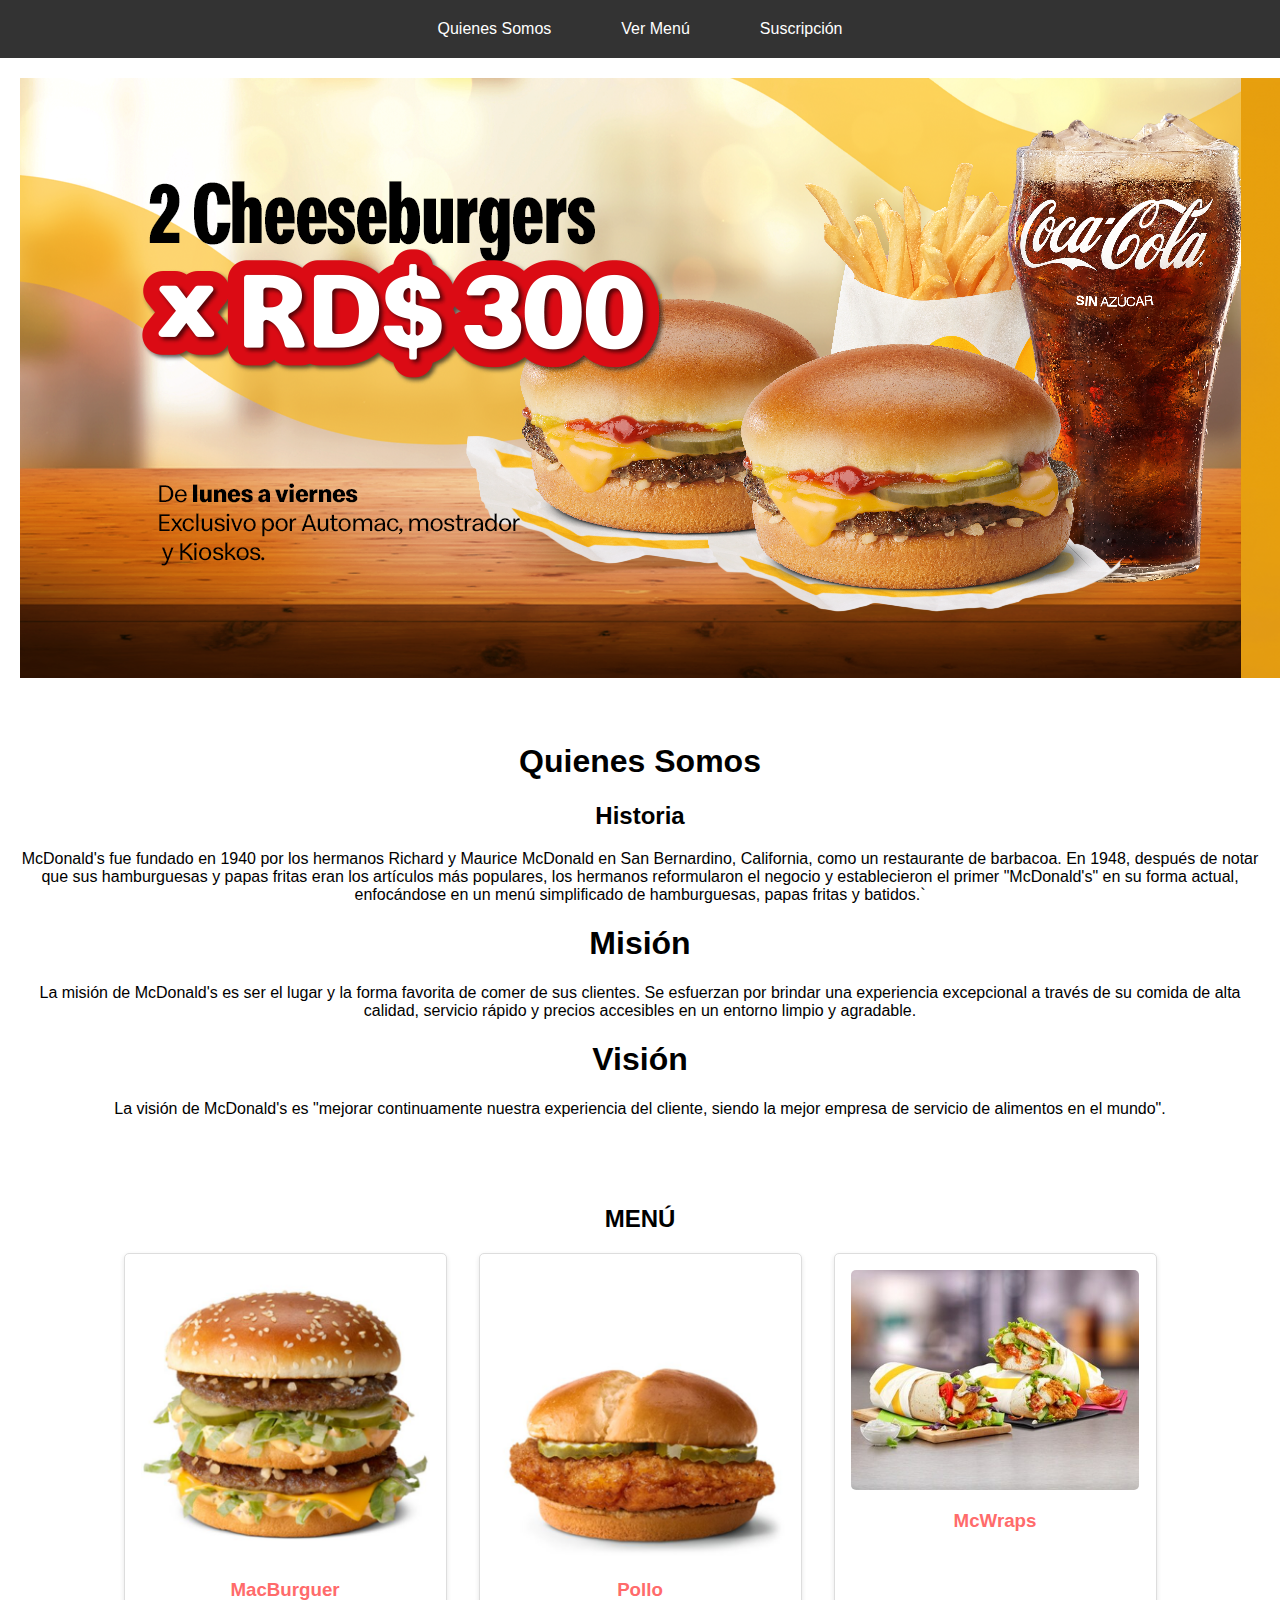
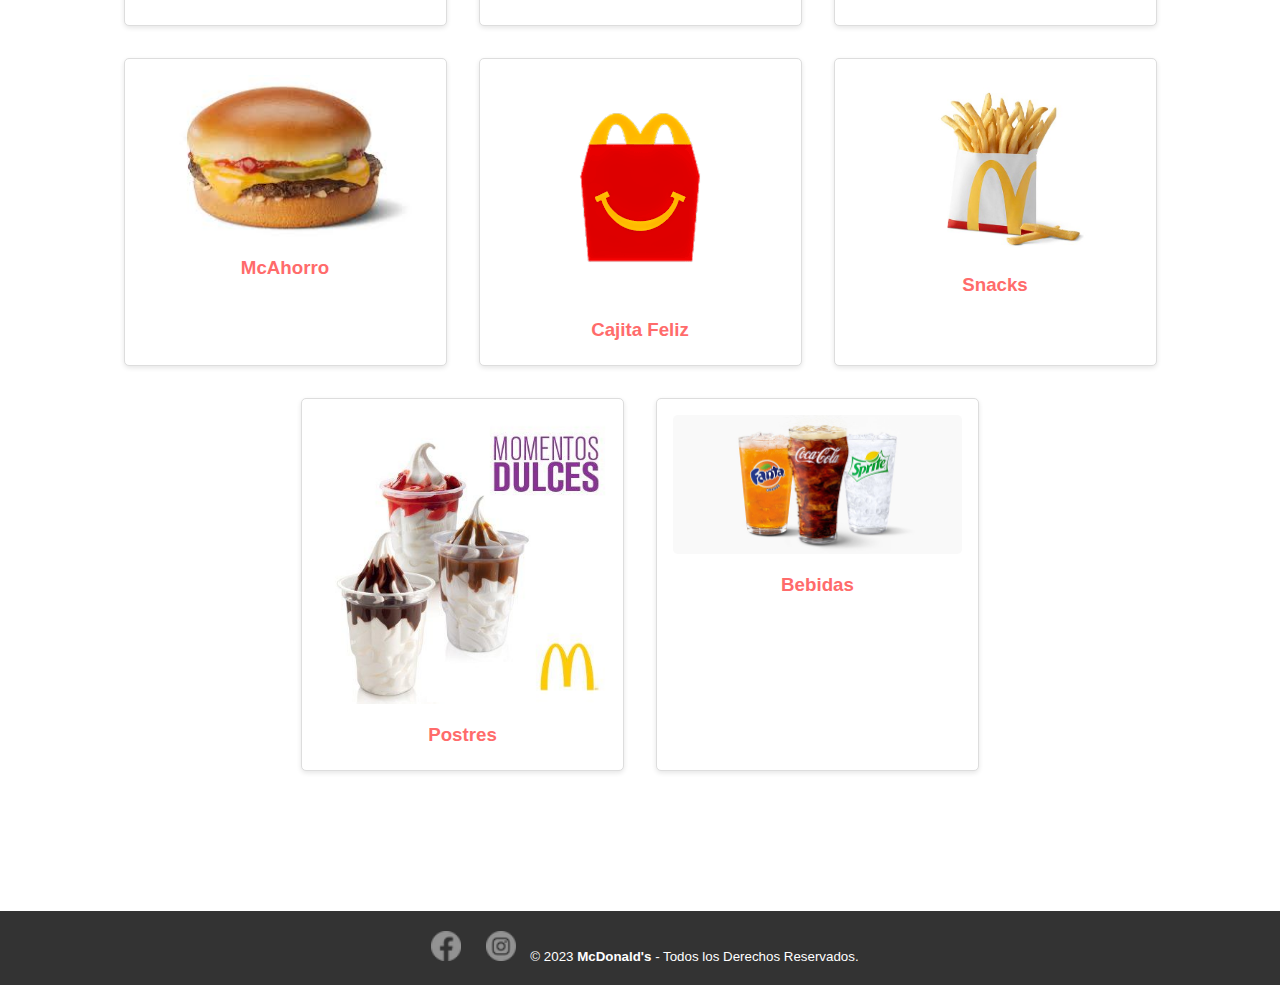
<file: index.html>
<!DOCTYPE html>
<html lang="es">
<head>
    <meta charset="UTF-8">
    <meta name="viewport" content="width=device-width, initial-scale=1.0">
    <title>McDonald's</title>
    <link rel="stylesheet" href="estilo.css">
    <link rel="icon" href="img/icono.png">
</head>
<body>
    <header>
        <nav>
            <ul>
                <li><a href="#quienes-somos">Quienes Somos</a></li>
                <li><a href="#Productos">Ver Menú</a></li>
                <li><a href="Suscripcion.html">Suscripción</a></li>
            </ul>
        </nav>
    </header>
    <section id="slider">
        <div class="slides">
            <div class="slide"><img src="img/slide1.webp" alt="Imagen 1"></div>
            <div class="slide"><img src="img/slide2.webp" alt="Imagen 2"></div>
            <div class="slide"><img src="img/slide3.webp" alt="Imagen 3"></div>
            <div class="slide"><img src="img/slide4.webp" alt="Imagen 3"></div>
        </div>
    </section>

    <section id="quienes-somos">
        <h1>Quienes Somos</h1>
        <h2>Historia</h2>
        <p>McDonald's fue fundado en 1940 por los hermanos Richard y Maurice McDonald en San Bernardino, California, como un restaurante de barbacoa. En 1948, después de notar que sus hamburguesas y papas fritas eran los artículos más populares, los hermanos reformularon el negocio y establecieron el primer "McDonald's" en su forma actual, enfocándose en un menú simplificado de hamburguesas, papas fritas y batidos.`</p>
   <h1>Misión</h1>
   <p>La misión de McDonald's es ser el lugar y la forma favorita de comer de sus clientes. Se esfuerzan por brindar una experiencia excepcional a través de su comida de alta calidad, servicio rápido y precios accesibles en un entorno limpio y agradable. </p>
    
   <h1>Visión</h1>
   <p>La visión de McDonald's es "mejorar continuamente nuestra experiencia del cliente, siendo la mejor empresa de servicio de alimentos en el mundo".   </p>

</section>

    <section class="content" id="Productos">
        <h2>MENÚ</h2>
        <div class="product-list">
            <div class="product-item">
                <a href="Mcburguer.html">
                <img src="img/mcburguer.jpg" alt="Producto 1" >
            </a>
                <h3>MacBurguer</h3>
            </div>
            <div class="product-item">
                <a href="Pollo.html">
                <img src="img/mc pollo.jpg" alt="Producto 2">
                </a>
                <h3>Pollo</h3>
            </div>
            <div class="product-item">
                <a href="Mcwraps.html">
                <img src="img/mcwraps.jpg" alt="Producto 3">
                </a>
                <h3>McWraps</h3>
            </div>
            <div class="product-item">
                <a href="McAhorro.html">
                <img src="img/mcahorro.jpg" alt="Producto 4">
                </a>
                <h3>McAhorro</h3>
            </div>
            <div class="product-item">
                <a href="cajita feliz.html">
                <img src="img/cajita feliz.png" alt="Producto 5">
            </a>
                <h3>Cajita Feliz</h3>
            </div>
            <div class="product-item">
                <a href="snacks.html">
                <img src="img/snacks.jpg" alt="Producto 6">
                </a>
                <h3>Snacks</h3>
            </div>
            <div class="product-item">
                <a href="Postres.html">
                <img src="img/postres.jpg" alt="Producto 7">
                </a>
                <h3>Postres</h3>
            </div>
            <div class="product-item">
                <a href="Bebidas.html">
                <img src="img/bebidas.jpg" alt="Producto 7">
                </a>
                <h3>Bebidas</h3>
                </div>
            
      
    </section>

    <br>
    <br>
    <br>
    <br>
    <br>
    <br>
    <footer>
        <a href="https://www.instagram.com/mcdonaldsrd/?hl=es"><img src="img/facebook icon.webp" alt="Facebook"></a>
        <a href="https://www.facebook.com/McDonaldsDom/"><img src="img/instagram icon.webp" alt="Instagram"></a>
        <small> &copy; 2023 <b>McDonald's</b> - Todos los Derechos Reservados.</small>

    </footer>
</body>
</html>

</body>
</html>
</file>
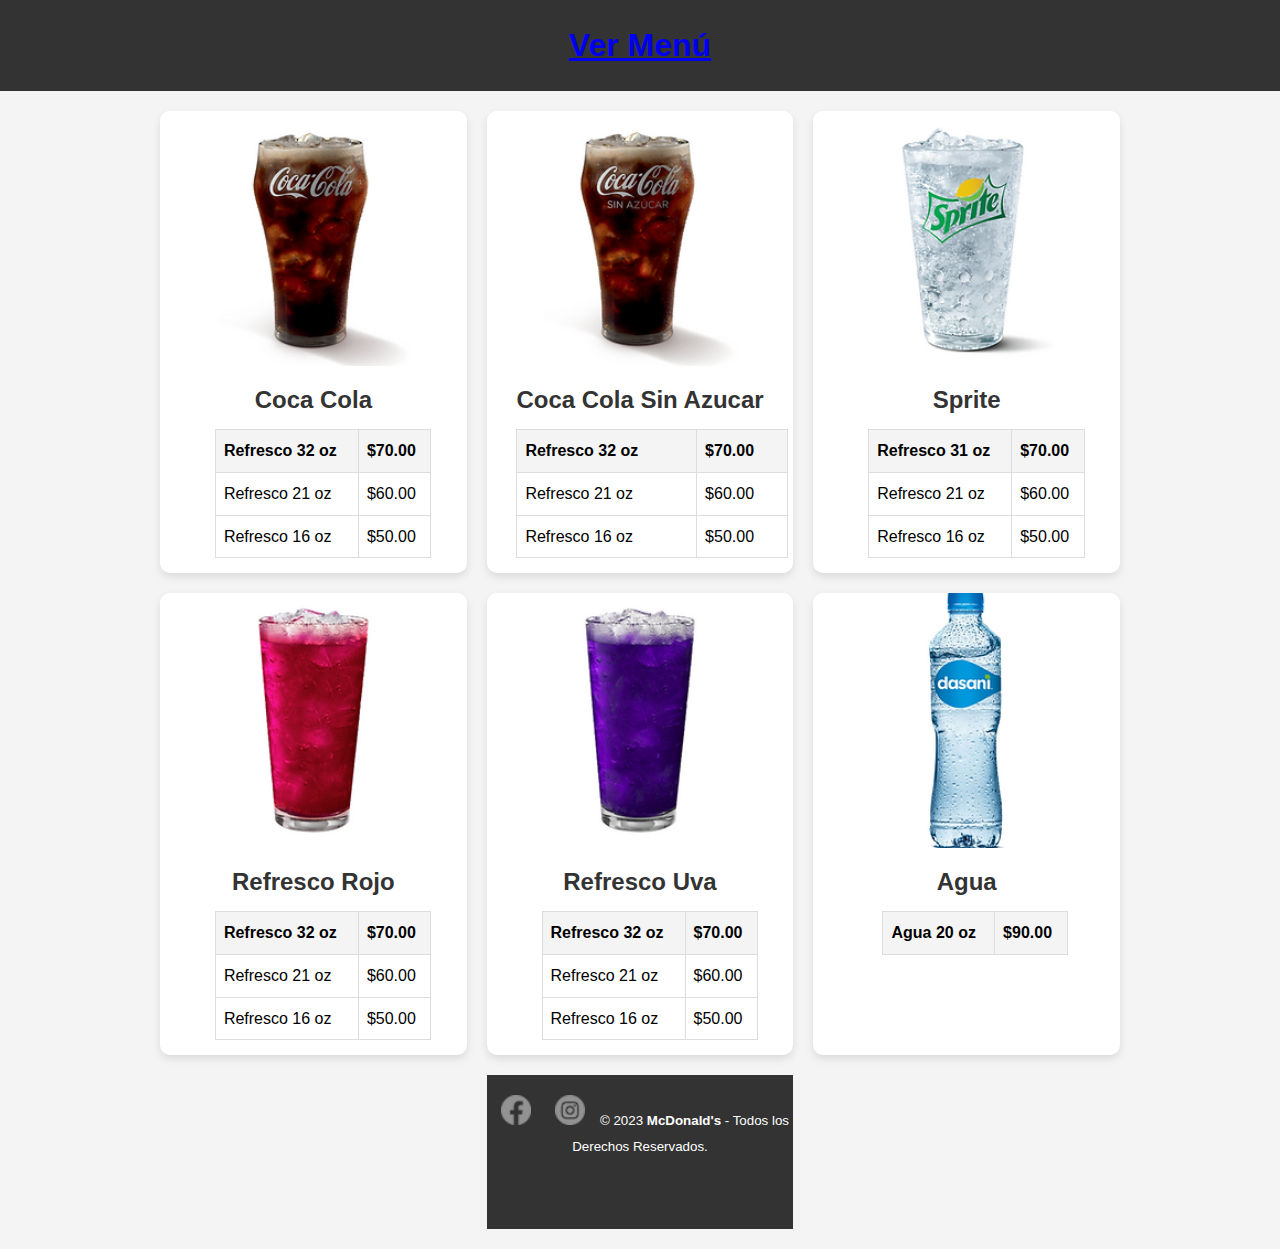
<file: Bebidas.html>
<!DOCTYPE html>
<html lang="es">
<head>
    <meta charset="UTF-8">
    <meta name="viewport" content="width=device-width, initial-scale=1.0">
    <title>Bebidas</title>
    <link rel="stylesheet" href="bebidas.css">
    <link rel="icon" href="img/icono.png">
</head>
<body>
    <header>
        <h1><a href="index.html">Ver Menú</h1></a>
    </header>
    <main>
        <div class="product-container">
            <div class="product">
                <img src="img/bebidas.1.webp" alt="Producto 1">
                <div class="product-info">
                    <h2>Coca Cola</h2>
                    <table class="price-table">
                        <thead>
                            <tr>
                                <th>Refresco 32 oz</th>
                                <th>$70.00</th>
                            </tr>
                        </thead>
                        <tbody>
                            <tr>
                                <td>Refresco 21 oz</td>
                                <td>$60.00</td>
                            </tr>

                            <tr>
                                <td>Refresco 16 oz</td>
                                <td>$50.00</td>
                            </tr>
                        </tbody>
                    </table>
                </div>
            </div>
            <div class="product">
                <img src="img/bebidas.2.webp" alt="Producto 2">
                <div class="product-info">
                    <h2>Coca Cola Sin Azucar</h2>
                    <table class="price-table">
                        <thead>
                            <tr>
                                <th>Refresco 32 oz</th>
                                <th>$70.00</th>
                            </tr>
                        </thead>
                        <tbody>
                            <tr>
                                <td>Refresco 21 oz</td>
                                <td>$60.00</td>
                            </tr>
                            <tr>
                                <td>Refresco 16 oz</td>
                                <td>$50.00</td>
                            </tr>
                        
                        </tbody>
                    </table>
                </div>
            </div>
            <div class="product">
                <img src="img/bebidas.3.webp" alt="Producto 3">
                <div class="product-info">
                    <h2>Sprite</h2>
                    <table class="price-table">
                        <thead>
                            <tr>
                                <th>Refresco 31 oz</th>
                                <th>$70.00</th>
                            </tr>
                        </thead>
                        <tbody>
                            <tr>
                                <td>Refresco 21 oz</td>
                                <td>$60.00</td>
                            </tr>
                            <tr>
                                <td>Refresco 16 oz</td>
                                <td>$50.00</td>
                            </tr>
                        </tbody>
                    </table>
                </div>
            </div>
            <div class="product">
                <img src="img/bebidas.4.webp" alt="Producto 4">
                <div class="product-info">
                    <h2>Refresco Rojo</h2>
                    <table class="price-table">
                        <thead>
                            <tr>
                                <th>Refresco 32 oz</th>
                                <th>$70.00</th>
                            </tr>
                            <tr>
                                <td>Refresco 21 oz</td>
                                <td>$60.00</td>
                            </tr>
                            <tr>
                                <td>Refresco 16 oz</td>
                                <td>$50.00</td>
                            </tr>
                        </thead>
                    </table>
                </div>
            </div>
            <div class="product">
                <img src="img/bebidas.5.webp" alt="Producto 5">
                <div class="product-info">
                    <h2>Refresco Uva</h2>
                    <table class="price-table">
                        <thead>
                            <tr>
                                <th>Refresco 32 oz</th>
                                <th>$70.00</th>
                            </tr>
                        </thead>
                        <tbody>
                            <tr>
                                <td>Refresco 21 oz</td>
                                <td>$60.00</td>
                            </tr>
                            <tr>
                                <td>Refresco 16 oz</td>
                                <td>$50.00</td>
                            </tr>
                        </tbody>
                    </table>
                </div>
            </div>
            <div class="product">
                <img src="img/bebidas.6.webp" alt="Producto 6">
                <div class="product-info">
                    <h2>Agua</h2>
                    <table class="price-table">
                        <thead>
                            <tr>
                                <th>Agua 20 oz</th>
                                <th>$90.00</th>
                            </tr>
                        </thead>
                    </table>
                </div>
            </div>

            <br>
            <br>
            <br>
            <br>
            <br>
            <br>
            <footer>
                <a href="https://www.instagram.com/mcdonaldsrd/?hl=es"><img src="img/facebook icon.webp" alt="Facebook"></a>
                <a href="https://www.facebook.com/McDonaldsDom/"><img src="img/instagram icon.webp" alt="Instagram"></a>
                <small> &copy; 2023 <b>McDonald's</b> - Todos los Derechos Reservados.</small>
        
            </footer>
</body>
</html>
</file>
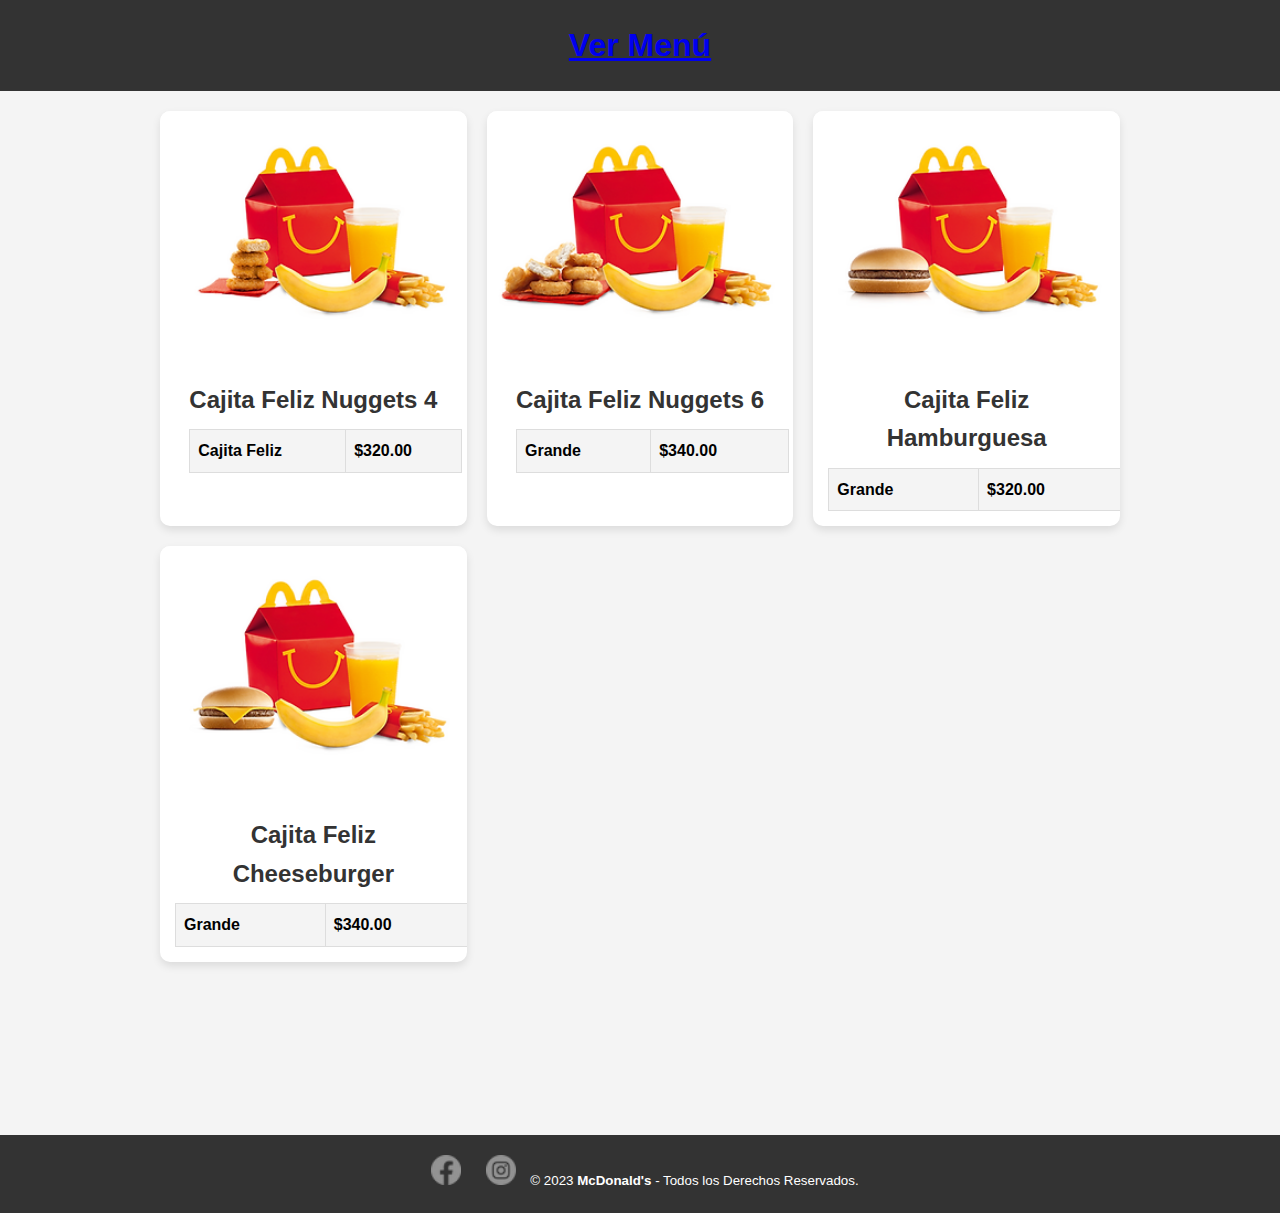
<file: cajita feliz.html>
<!DOCTYPE html>
<html lang="es">
<head>
    <meta charset="UTF-8">
    <meta name="viewport" content="width=device-width, initial-scale=1.0">
    <title>Cajita Feliz</title>
    <link rel="stylesheet" href="cajita feliz.css">
    <link rel="icon" href="img/icono.png">
</head>
<body>
    <header>
        <h1><a href="index.html">Ver Menú</h1></a>
    </header>
    <main>
        <div class="product-container">
            <div class="product">
                <img src="img/cajita feliz.1.webp" alt="Producto 1">
                <div class="product-info">
                    <h2>Cajita Feliz Nuggets 4</h2>
                    <table class="price-table">
                        <thead>
                            <tr>
                                <th>Cajita Feliz</th>
                                <th>$320.00</th>
                            <tr>
                        </thead>
                      
                    </table>
                </div>
            </div>
            <div class="product">
                <img src="img/cajita feliz.2.webp" alt="Producto 2">
                <div class="product-info">
                    <h2>Cajita Feliz Nuggets 6</h2>
                    <table class="price-table">
                        <thead>
                            <tr>
                                <th>Grande</th>
                                <th>$340.00</th>
                            </tr>
                        </thead>
                    </table>
                </div>
            </div>
            <div class="product">
                <img src="img/cajita feliz.3.webp" alt="Producto 3">
                <div class="product-info">
                    <h2>Cajita Feliz Hamburguesa</h2>
                    <table class="price-table">
                        <thead>
                            <tr>
                                <th>Grande</th>
                                <th>$320.00</th>
                            </tr>
                        </thead>
                    </table>
                </div>
            </div>
            <div class="product">
                <img src="img/cajita feliz.4.webp" alt="Producto 4">
                <div class="product-info">
                    <h2>Cajita Feliz Cheeseburger</h2>
                    <table class="price-table">
                        <thead>
                            <tr>
                                <th>Grande</th>
                                <th>$340.00</th>
                            </tr>
                        </thead>
                    </table>
                </div>
            </div>
            </div>
            </main>

            <br>
            <br>
            <br>
            <br>
            <br>
            <br>
            <footer>
                <a href="https://www.instagram.com/mcdonaldsrd/?hl=es"><img src="img/facebook icon.webp" alt="Facebook"></a>
                <a href="https://www.facebook.com/McDonaldsDom/"><img src="img/instagram icon.webp" alt="Instagram"></a>
                <small> &copy; 2023 <b>McDonald's</b> - Todos los Derechos Reservados.</small>
        
            </footer>
</body>
</html>
</file>
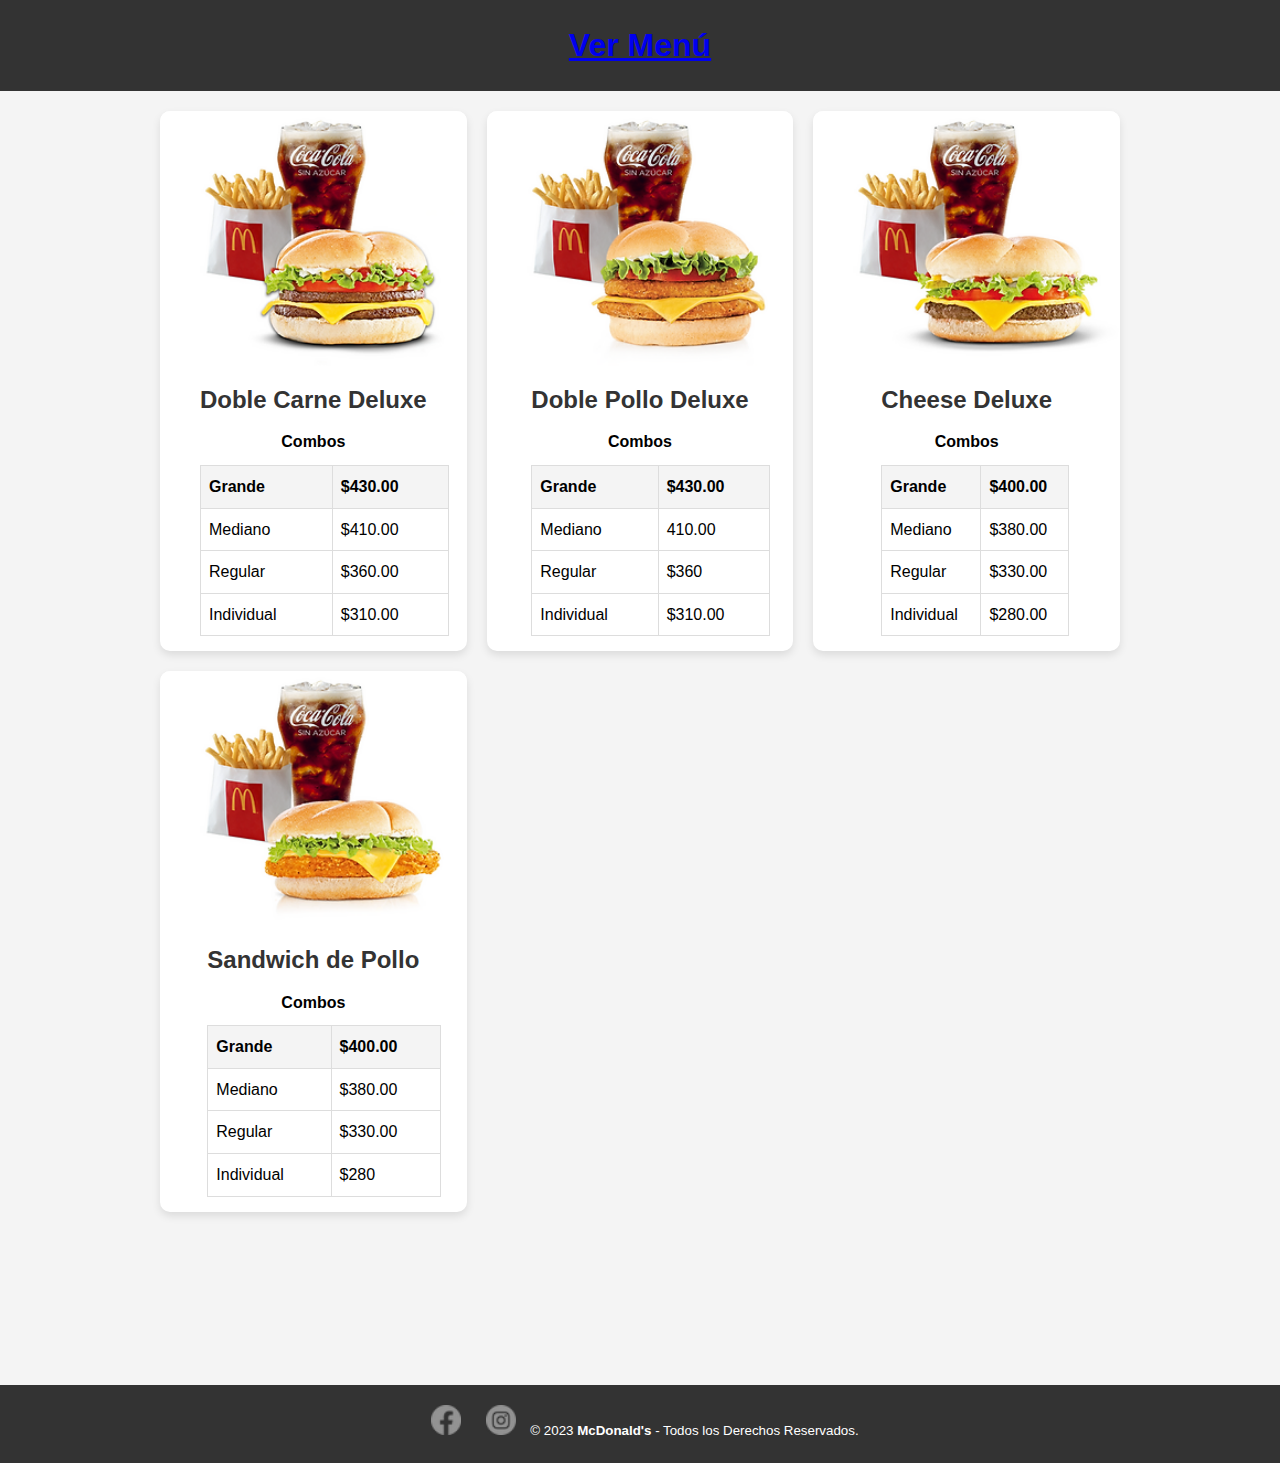
<file: McAhorro.html>
<!DOCTYPE html>
<html lang="es">
<head>
    <meta charset="UTF-8">
    <meta name="viewport" content="width=device-width, initial-scale=1.0">
    <title>McAhorro</title>
    <link rel="stylesheet" href="mcahorro.css">
    <link rel="icon" href="img/icono.png">
</head>
<body>
    <header>
        <h1><a href="index.html">Ver Menú</h1></a>
    </header>

    <main>
        <div class="product-container">
            <div class="product">
                <img src="img/mcahorro.1.webp" alt="Producto 1">
                <div class="product-info">
                    <h2>Doble Carne Deluxe</h2>
                    <h4>Combos</h4>
                    <table class="price-table">
                        <thead>
                            <tr>
                                <th>Grande</th>
                                <th>$430.00</th>
                            <tr>
                        </thead>
                        <tbody>
                            <tr>
                                <td>Mediano</td>
                                <td>$410.00</td>
                            </tr>
                            <tr>
                                <td>Regular</td>
                                <td>$360.00</td>
                            </tr>
                            <tr>
                                <td>Individual</td>
                                <td>$310.00</td>
                            </tr>
                        </tbody>
                    </table>
                </div>
            </div>
            <div class="product">
                <img src="img/mcahorro.2.webp" alt="Producto 2">
                <div class="product-info">
                    <h2>Doble Pollo Deluxe</h2>
                    <h4>Combos</h4>
                    <table class="price-table">
                        <thead>
                            <tr>
                                <th>Grande</th>
                                <th>$430.00</th>
                            </tr>
                        </thead>
                        <tbody>
                            <tr>
                                <td>Mediano</td>
                                <td>410.00</td>
                            </tr>
                            <tr>
                                <td>Regular</td>
                                <td>$360</td>
                            </tr>
                            <tr>
                                <td>Individual</td>
                                <td>$310.00</td>
                            </tr>
                        </tbody>
                    </table>
                </div>
            </div>
            <div class="product">
                <img src="img/mcahorro.3.webp" alt="Producto 3">
                <div class="product-info">
                    <h2>Cheese Deluxe</h2>
                    <h4>Combos</h4>
                    <table class="price-table">
                        <thead>
                            <tr>
                                <th>Grande</th>
                                <th>$400.00</th>
                            </tr>
                        </thead>
                        <tbody>
                            <tr>
                                <td>Mediano</td>
                                <td>$380.00</td>
                            </tr>
                            <tr>
                                <td>Regular</td>
                                <td>$330.00</td>
                            </tr>
                            <tr>
                                <td>Individual</td>
                                <td>$280.00</td>
                            </tr>
                        </tbody>
                    </table>
                </div>
            </div>
            <div class="product">
                <img src="img/mcahorro.4.webp" alt="Producto 4">
                <div class="product-info">
                    <h2>Sandwich de Pollo</h2>
                    <h4>Combos</h4>
                    <table class="price-table">
                        <thead>
                            <tr>
                                <th>Grande</th>
                                <th>$400.00</th>
                            </tr>
                        </thead>
                        <tbody>
                            <tr>
                                <td>Mediano</td>
                                <td>$380.00</td>
                            </tr>
                            <tr>
                                <td>Regular</td>
                                <td>$330.00</td>
                            </tr>
                            <tr>
                                <td>Individual</td>
                                <td>$280</td>
                            </tr>
                        </tbody>
                    </table>
                </div>
            </div>
            </div>
            </main>
 
            <br>
            <br>
            <br>
            <br>
            <br>
            <br>
            <footer>
                <a href="https://www.instagram.com/mcdonaldsrd/?hl=es"><img src="img/facebook icon.webp" alt="Facebook"></a>
                <a href="https://www.facebook.com/McDonaldsDom/"><img src="img/instagram icon.webp" alt="Instagram"></a>
                <small> &copy; 2023 <b>McDonald's</b> - Todos los Derechos Reservados.</small>
        
            </footer>

</body>
</html>
</file>
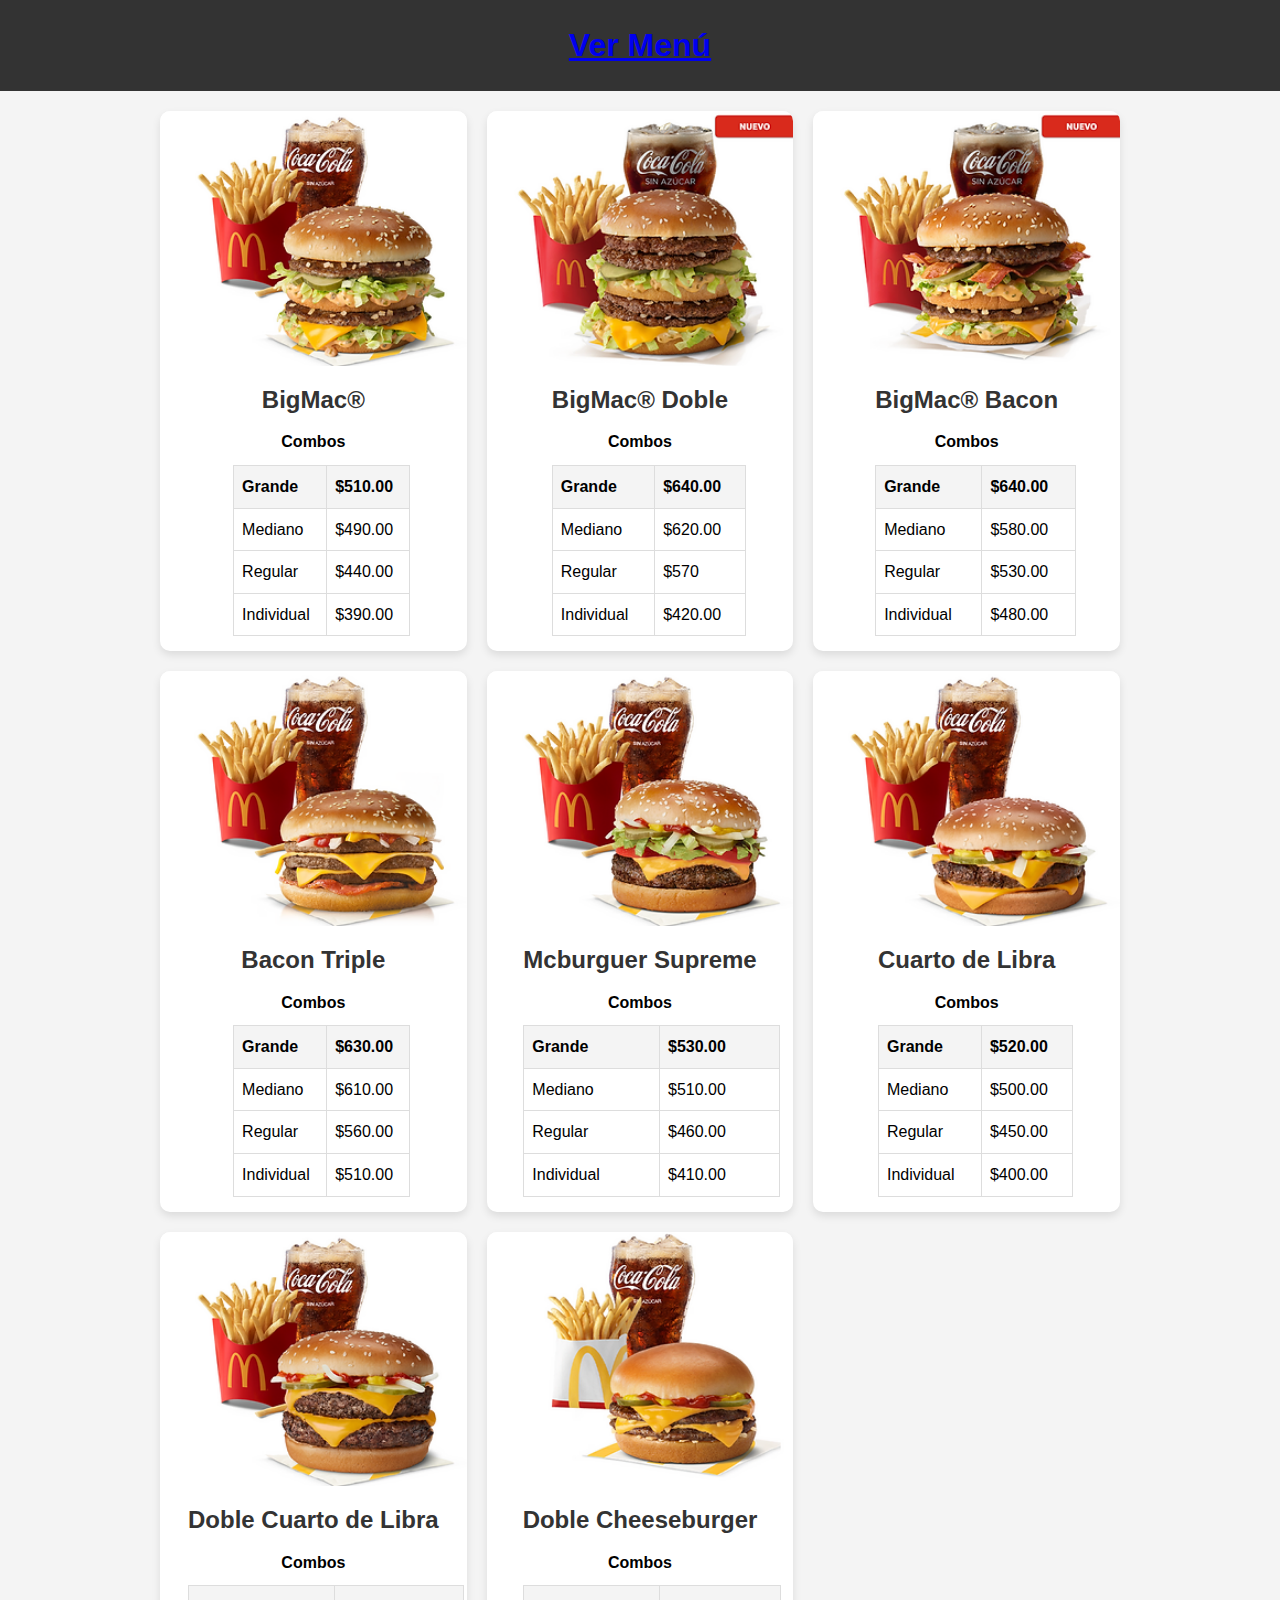
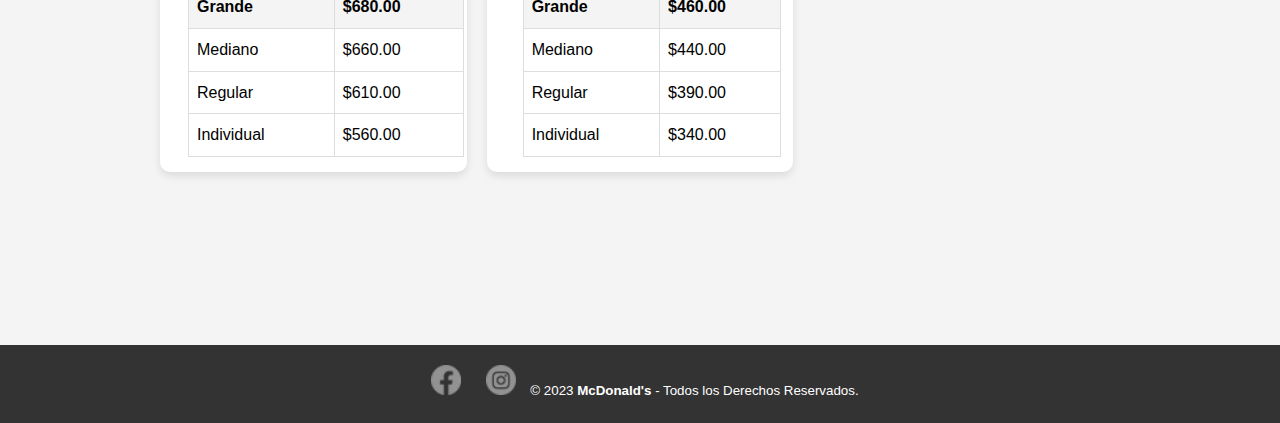
<file: Mcburguer.html>
<!DOCTYPE html>
<html lang="es">
<head>
    <meta charset="UTF-8">
    <meta name="viewport" content="width=device-width, initial-scale=1.0">
    <title>McBurguer</title>
    <link rel="stylesheet" href="mcburguer.css">
</head>
<body>
    <header>
        <h1><a href="index.html">Ver Menú</h1></a>
    </header>
    <main>
        <div class="product-container">
            <div class="product">
                <img src="img/mcburguer.1.webp" alt="Producto 1">
                <div class="product-info">
                    <h2>BigMac®</h2>
                    <h4>Combos</h4>
                    <table class="price-table">
                        <thead>
                            <tr>
                                <th>Grande</th>
                                <th>$510.00</th>
                            </tr>
                        </thead>
                        <tbody>
                            <tr>
                                <td>Mediano</td>
                                <td>$490.00</td>
                            </tr>
                            <tr>
                                <td>Regular</td>
                                <td>$440.00</td>
                            </tr>
                            <tr>
                                <td>Individual</td>
                                <td>$390.00</td>
                            </tr>
                        </tbody>
                    </table>
                </div>
            </div>
            <div class="product">
                <img src="img/mcburguer.2.webp" alt="Producto 2">
                <div class="product-info">
                    <h2>BigMac® Doble</h2>
                    <h4>Combos</h4>
                    <table class="price-table">
                        <thead>
                            <tr>
                                <th>Grande</th>
                                <th>$640.00</th>
                            </tr>
                        </thead>
                        <tbody>
                            <tr>
                                <td>Mediano</td>
                                <td>$620.00</td>
                            </tr>
                            <tr>
                                <td>Regular</td>
                                <td>$570</td>
                            </tr>
                            <tr>
                                <td>Individual</td>
                                <td>$420.00</td>
                            </tr>
                        </tbody>
                    </table>
                </div>
            </div>
            <div class="product">
                <img src="img/mcburguer.3.webp" alt="Producto 3">
                <div class="product-info">
                    <h2>BigMac® Bacon</h2>
                    <h4>Combos</h4>
                    <table class="price-table">
                        <thead>
                            <tr>
                                <th>Grande</th>
                                <th>$640.00</th>
                            </tr>
                        </thead>
                        <tbody>
                            <tr>
                                <td>Mediano</td>
                                <td>$580.00</td>
                            </tr>
                            <tr>
                                <td>Regular</td>
                                <td>$530.00</td>
                            </tr>
                            <tr>
                                <td>Individual</td>
                                <td>$480.00</td>
                            </tr>
                        </tbody>
                    </table>
                </div>
            </div>
            <div class="product">
                <img src="img/mcburguer.4.webp" alt="Producto 4">
                <div class="product-info">
                    <h2>Bacon Triple</h2>
                    <h4>Combos</h4>
                    <table class="price-table">
                        <thead>
                            <tr>
                                <th>Grande</th>
                                <th>$630.00</th>
                            </tr>
                        </thead>
                        <tbody>
                            <tr>
                                <td>Mediano</td>
                                <td>$610.00</td>
                            </tr>
                            <tr>
                                <td>Regular</td>
                                <td>$560.00</td>
                            </tr>
                            <tr>
                                <td>Individual</td>
                                <td>$510.00</td>
                            </tr>
                        </tbody>
                    </table>
                </div>
            </div>
            <div class="product">
                <img src="img/mcburguer.5.webp" alt="Producto 5">
                <div class="product-info">
                    <h2>Mcburguer Supreme</h2>
                    <h4>Combos</h4>
                    <table class="price-table">
                        <thead>
                            <tr>
                                <th>Grande</th>
                                <th>$530.00</th>
                            </tr>
                        </thead>
                        <tbody>
                            <tr>
                                <td>Mediano</td>
                                <td>$510.00</td>
                            </tr>
                            <tr>
                                <td>Regular</td>
                                <td>$460.00</td>
                            </tr>
                            <tr>
                                <td>Individual</td>
                                <td>$410.00</td>
                            </tr>
                        </tbody>
                    </table>
                </div>
            </div>
            <div class="product">
                <img src="img/mcburguer.6.webp" alt="Producto 6">
                <div class="product-info">
                    <h2>Cuarto de Libra</h2>
                    <h4>Combos</h4>
                    <table class="price-table">
                        <thead>
                            <tr>
                                <th>Grande</th>
                                <th>$520.00</th>
                            </tr>
                        </thead>
                        <tbody>
                            <tr>
                                <td>Mediano</td>
                                <td>$500.00</td>
                            </tr>
                            <tr>
                                <td>Regular</td>
                                <td>$450.00</td>
                            </tr>
                            <tr>
                                <td>Individual</td>
                                <td>$400.00</td>
                            </tr>
                        </tbody>
                    </table>
                </div>
            </div>
            <div class="product">
                <img src="img/mcburguer.7.webp" alt="Producto 7">
                <div class="product-info">
                    <h2>Doble Cuarto de Libra</h2>
                    <h4>Combos</h4>
                    <table class="price-table">
                        <thead>
                            <tr>
                                <th>Grande</th>
                                <th>$680.00</th>
                            </tr>
                        </thead>
                        <tbody>
                            <tr>
                                <td>Mediano</td>
                                <td>$660.00</td>
                            </tr>
                            <tr>
                                <td>Regular</td>
                                <td>$610.00</td>
                            </tr>
                            <tr>
                                <td>Individual</td>
                                <td>$560.00</td>
                            </tr>
                        </tbody>
                    </table>
                </div>
            </div>
            <div class="product">
                <img src="img/mcburguer.8.webp" alt="Producto 8">
                <div class="product-info">
                    <h2>Doble Cheeseburger</h2>
                    <h4>Combos</h4>
                    <table class="price-table">
                        <thead>
                            <tr>
                                <th>Grande</th>
                                <th>$460.00</th>
                            </tr>
                        </thead>
                        <tbody>
                            <tr>
                                <td>Mediano</td>
                                <td>$440.00</td>
                            </tr>
                            <tr>
                                <td>Regular</td>
                                <td>$390.00</td>
                            </tr>
                            <tr>
                                <td>Individual</td>
                                <td>$340.00</td>
                            </tr>
                        </tbody>
                    </table>
                </div>
            </div>
        </div>
    </main>
    <br>
    <br>
    <br>
    <br>
    <br>
    <br>
    <footer>
        <a href="https://www.instagram.com/mcdonaldsrd/?hl=es"><img src="img/facebook icon.webp" alt="Facebook"></a>
        <a href="https://www.facebook.com/McDonaldsDom/"><img src="img/instagram icon.webp" alt="Instagram"></a>
        <small> &copy; 2023 <b>McDonald's</b> - Todos los Derechos Reservados.</small>

    </footer>
</body>
</html>
</file>
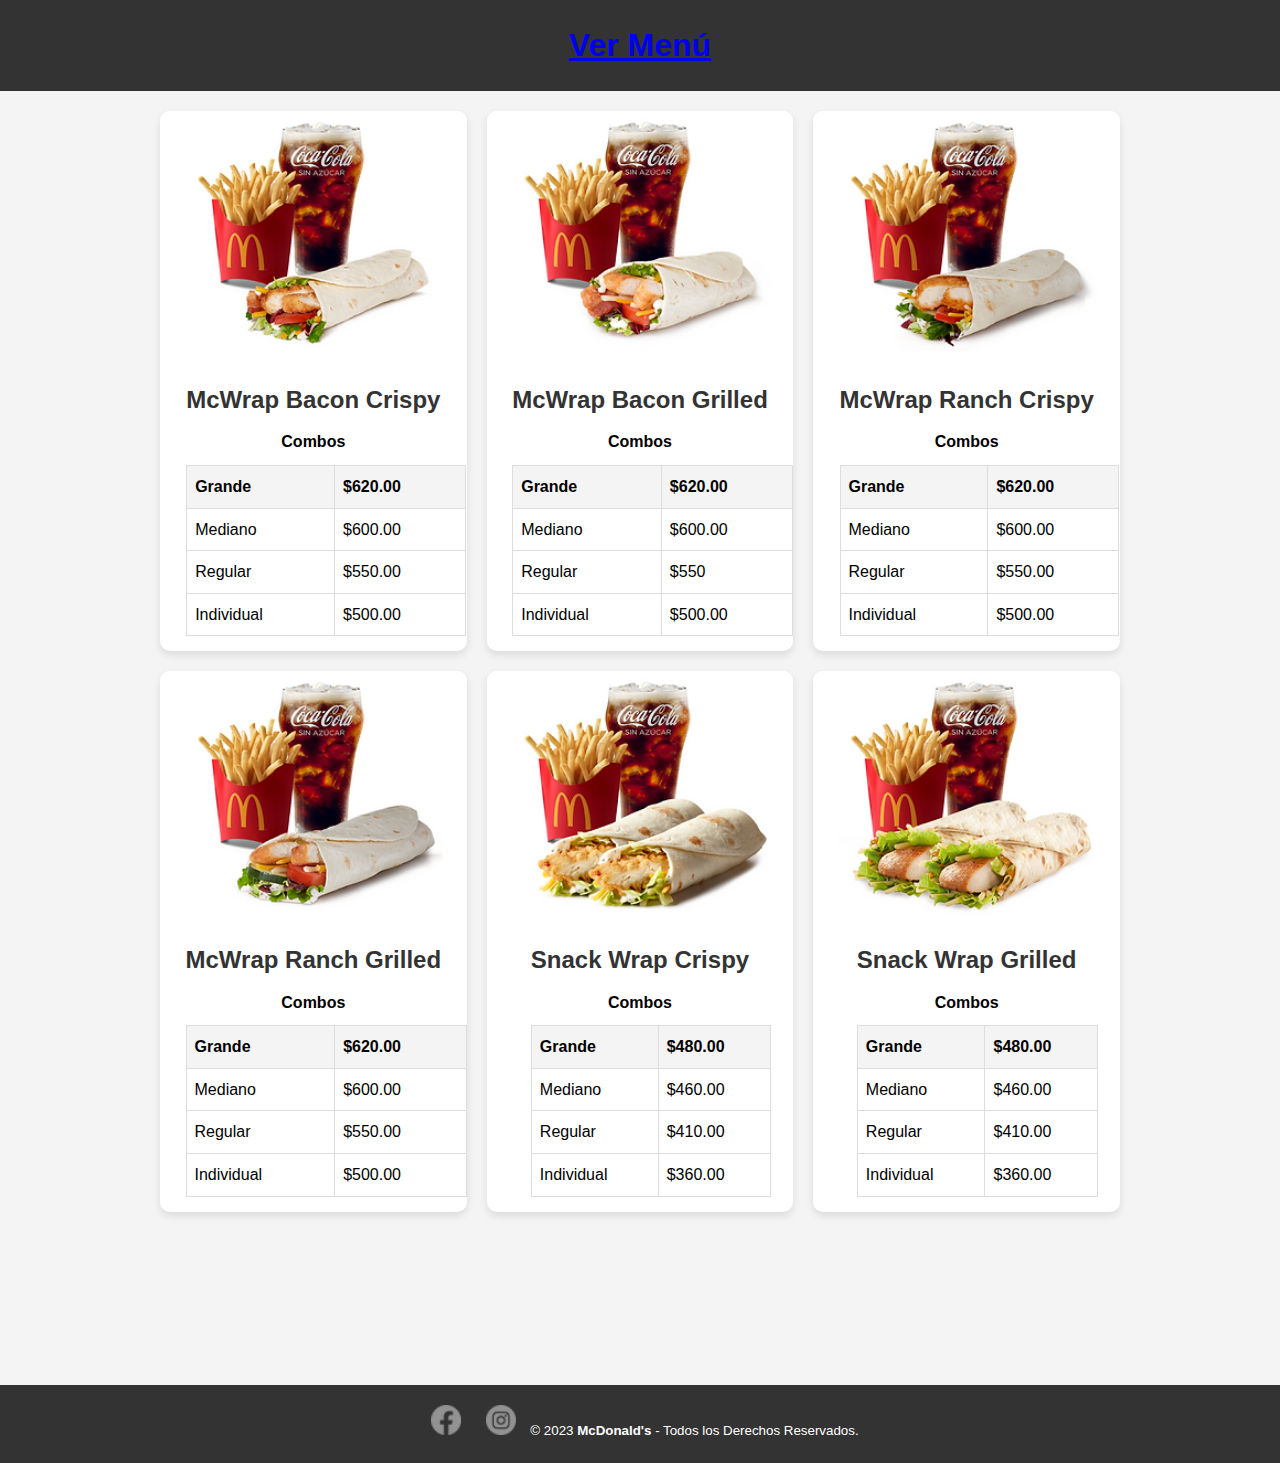
<file: Mcwraps.html>
<!DOCTYPE html>
<html lang="es">
<head>
    <meta charset="UTF-8">
    <meta name="viewport" content="width=device-width, initial-scale=1.0">
    <title>McWraps</title>
    <link rel="stylesheet" href="mcwraps.css">
    <link rel="icon" href="img/icono.png">
</head>
<body>
    <header>
        <h1><a href="index.html">Ver Menú</h1></a>
    </header>
    <main>
        <div class="product-container">
            <div class="product">
                <img src="img/mcwrap.1.webp" alt="Producto 1">
                <div class="product-info">
                    <h2>McWrap Bacon Crispy</h2>
                    <h4>Combos</h4>
                    <table class="price-table">
                        <thead>
                            <tr>
                                <th>Grande</th>
                                <th>$620.00</th>
                            <tr>
                        </thead>
                        <tbody>
                            <tr>
                                <td>Mediano</td>
                                <td>$600.00</td>
                            </tr>
                            <tr>
                                <td>Regular</td>
                                <td>$550.00</td>
                            </tr>
                            <tr>
                                <td>Individual</td>
                                <td>$500.00</td>
                            </tr>
                        </tbody>
                    </table>
                </div>
            </div>
            <div class="product">
                <img src="img/mcwrap.2.webp" alt="Producto 2">
                <div class="product-info">
                    <h2>McWrap Bacon Grilled</h2>
                    <h4>Combos</h4>
                    <table class="price-table">
                        <thead>
                            <tr>
                                <th>Grande</th>
                                <th>$620.00</th>
                            </tr>
                        </thead>
                        <tbody>
                            <tr>
                                <td>Mediano</td>
                                <td>$600.00</td>
                            </tr>
                            <tr>
                                <td>Regular</td>
                                <td>$550</td>
                            </tr>
                            <tr>
                                <td>Individual</td>
                                <td>$500.00</td>
                            </tr>
                        </tbody>
                    </table>
                </div>
            </div>
            <div class="product">
                <img src="img/mcwrap.3.webp" alt="Producto 3">
                <div class="product-info">
                    <h2>McWrap Ranch Crispy</h2>
                    <h4>Combos</h4>
                    <table class="price-table">
                        <thead>
                            <tr>
                                <th>Grande</th>
                                <th>$620.00</th>
                            </tr>
                        </thead>
                        <tbody>
                            <tr>
                                <td>Mediano</td>
                                <td>$600.00</td>
                            </tr>
                            <tr>
                                <td>Regular</td>
                                <td>$550.00</td>
                            </tr>
                            <tr>
                                <td>Individual</td>
                                <td>$500.00</td>
                            </tr>
                        </tbody>
                    </table>
                </div>
            </div>
            <div class="product">
                <img src="img/mcwrap.4.webp" alt="Producto 4">
                <div class="product-info">
                    <h2>McWrap Ranch Grilled</h2>
                    <h4>Combos</h4>
                    <table class="price-table">
                        <thead>
                            <tr>
                                <th>Grande</th>
                                <th>$620.00</th>
                            </tr>
                        </thead>
                        <tbody>
                            <tr>
                                <td>Mediano</td>
                                <td>$600.00</td>
                            </tr>
                            <tr>
                                <td>Regular</td>
                                <td>$550.00</td>
                            </tr>
                            <tr>
                                <td>Individual</td>
                                <td>$500.00</td>
                            </tr>
                        </tbody>
                    </table>
                </div>
            </div>
            <div class="product">
                <img src="img/mcwrap.5.webp" alt="Producto 5">
                <div class="product-info">
                    <h2>Snack Wrap Crispy</h2>
                    <h4>Combos</h4>
                    <table class="price-table">
                        <thead>
                            <tr>
                                <th>Grande</th>
                                <th>$480.00</th>
                            </tr>
                        </thead>
                        <tbody>
                            <tr>
                                <td>Mediano</td>
                                <td>$460.00</td>
                            </tr>
                            <tr>
                                <td>Regular</td>
                                <td>$410.00</td>
                            </tr>
                            <tr>
                                <td>Individual</td>
                                <td>$360.00</td>
                            </tr>
                        </tbody>
                    </table>
                </div>
            </div>
            <div class="product">
                <img src="img/mcwrap.6.webp" alt="Producto 6">
                <div class="product-info">
                    <h2>Snack Wrap Grilled</h2>
                    <h4>Combos</h4>
                    <table class="price-table">
                        <thead>
                            <tr>
                                <th>Grande</th>
                                <th>$480.00</th>
                            </tr>
                        </thead>
                        <tbody>
                            <tr>
                                <td>Mediano</td>
                                <td>$460.00</td>
                            </tr>
                            <tr>
                                <td>Regular</td>
                                <td>$410.00</td>
                            </tr>
                            <tr>
                                <td>Individual</td>
                                <td>$360.00</td>
                            </tr>
                        </tbody>
                    </table>
                </div>
            </div>
            </div>
        </main>
        <br>
        <br>
        <br>
        <br>
        <br>
        <br>
        <footer>
            <a href="https://www.instagram.com/mcdonaldsrd/?hl=es"><img src="img/facebook icon.webp" alt="Facebook"></a>
            <a href="https://www.facebook.com/McDonaldsDom/"><img src="img/instagram icon.webp" alt="Instagram"></a>
            <small> &copy; 2023 <b>McDonald's</b> - Todos los Derechos Reservados.</small>
    
        </footer>
</body>
</html>
</file>
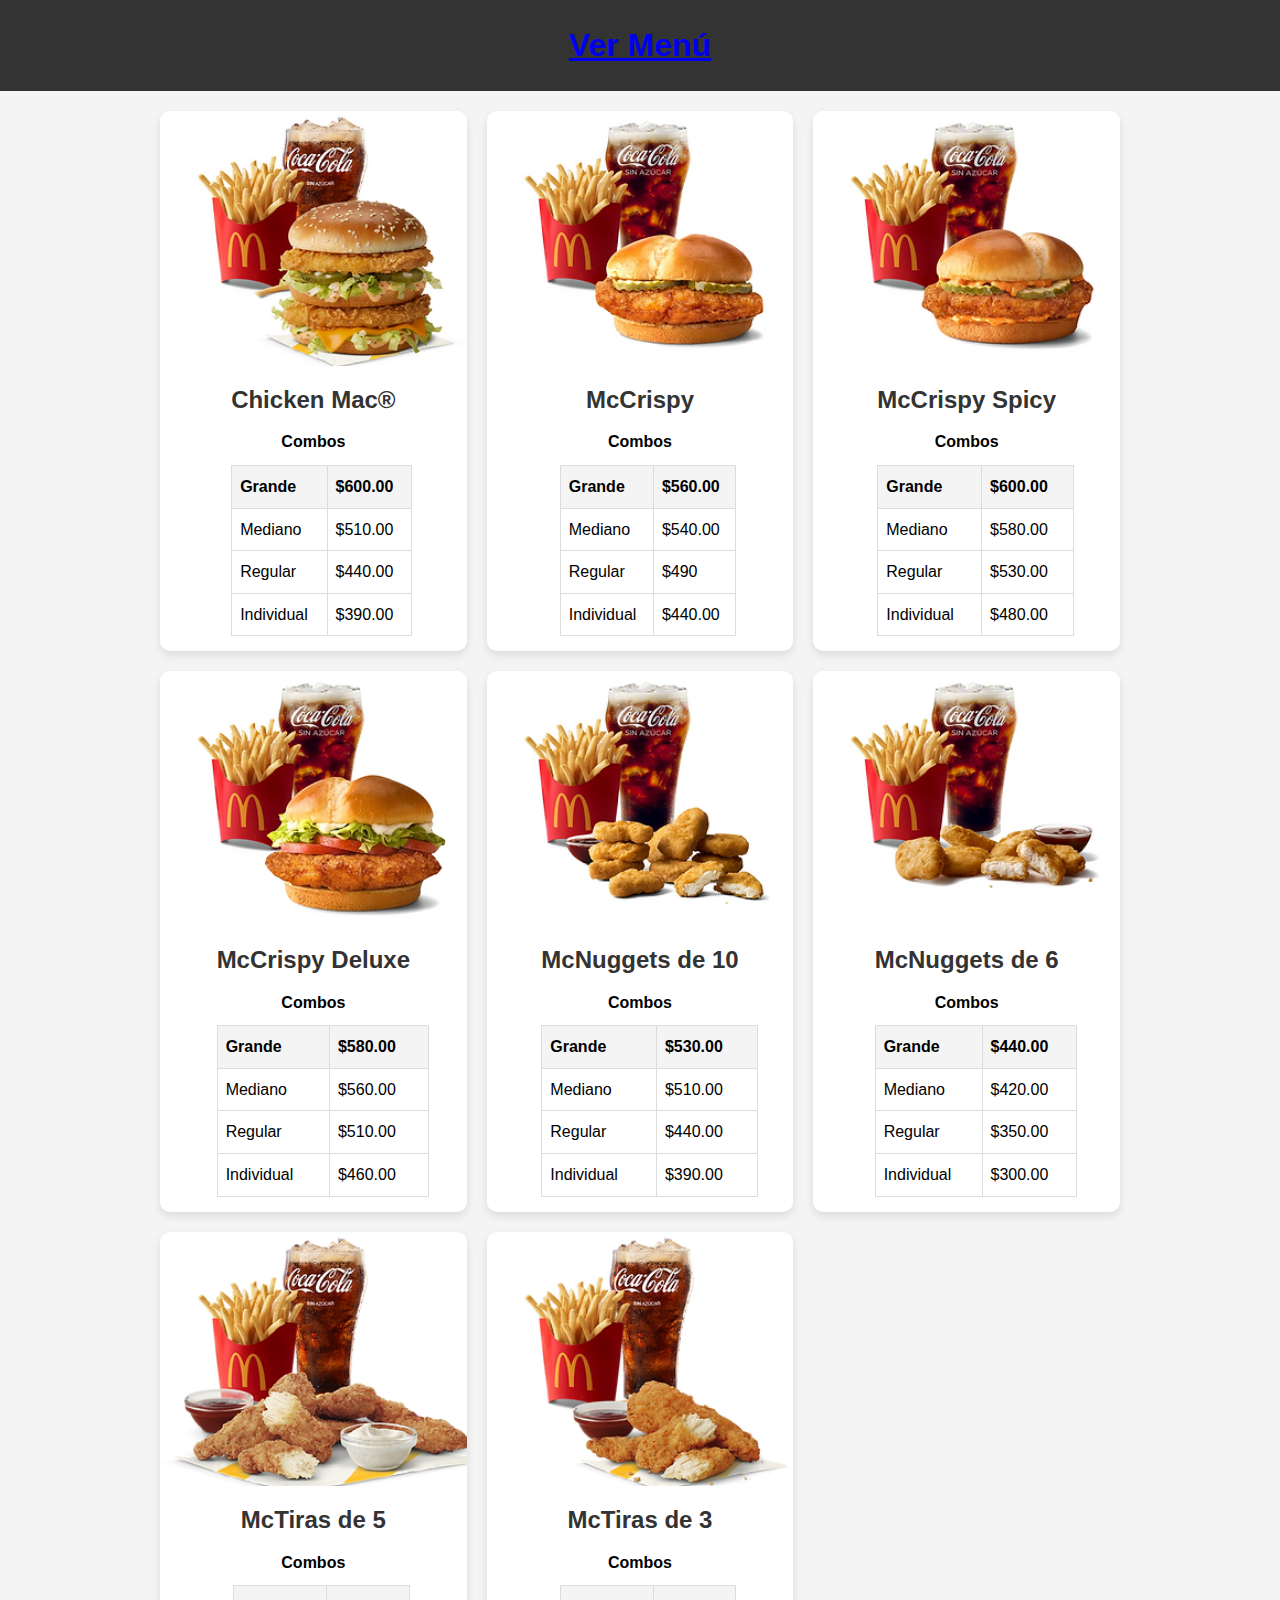
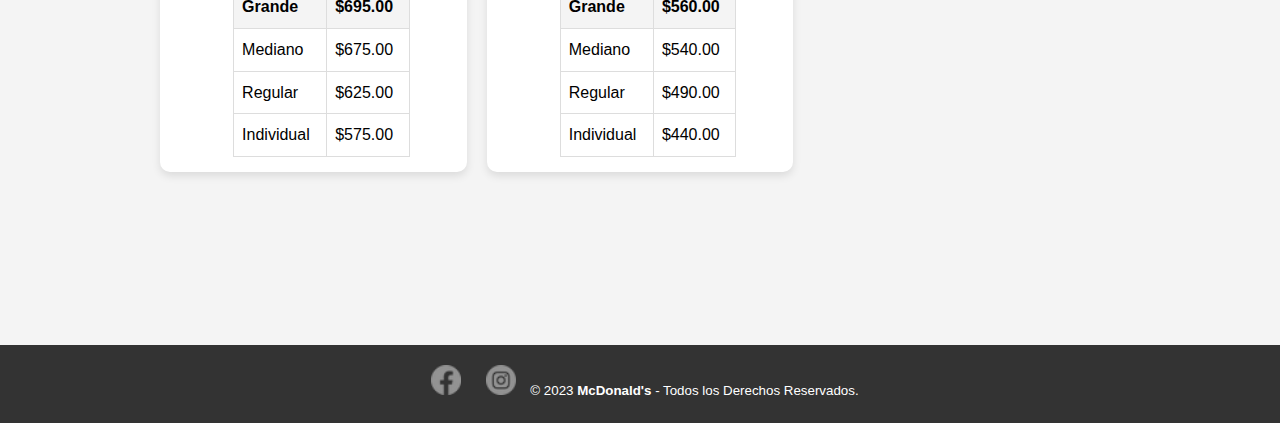
<file: Pollo.html>
<!DOCTYPE html>
<html lang="es">
<head>
    <meta charset="UTF-8">
    <meta name="viewport" content="width=device-width, initial-scale=1.0">
    <title>Pollo</title>
    <link rel="stylesheet" href="pollo.css">
    <link rel="icon" href="img/icono.png">
</head>
<body>
    <header>
        <h1><a href="index.html">Ver Menú</h1></a>
    </header>
    <main>
        <div class="product-container">
            <div class="product">
                <img src="img/pollo.1.webp" alt="Producto 1">
                <div class="product-info">
                    <h2>Chicken Mac®</h2>
                    <h4>Combos</h4>
                    <table class="price-table">
                        <thead>
                            <tr>
                                <th>Grande</th>
                                <th>$600.00</th>
                            </tr>
                        </thead>
                        <tbody>
                            <tr>
                                <td>Mediano</td>
                                <td>$510.00</td>
                            </tr>
                            <tr>
                                <td>Regular</td>
                                <td>$440.00</td>
                            </tr>
                            <tr>
                                <td>Individual</td>
                                <td>$390.00</td>
                            </tr>
                        </tbody>
                    </table>
                </div>
            </div>
            <div class="product">
                <img src="img/pollo.2.webp" alt="Producto 2">
                <div class="product-info">
                    <h2>McCrispy</h2>
                    <h4>Combos</h4>
                    <table class="price-table">
                        <thead>
                            <tr>
                                <th>Grande</th>
                                <th>$560.00</th>
                            </tr>
                        </thead>
                        <tbody>
                            <tr>
                                <td>Mediano</td>
                                <td>$540.00</td>
                            </tr>
                            <tr>
                                <td>Regular</td>
                                <td>$490</td>
                            </tr>
                            <tr>
                                <td>Individual</td>
                                <td>$440.00</td>
                            </tr>
                        </tbody>
                    </table>
                </div>
            </div>
            <div class="product">
                <img src="img/pollo.3.webp" alt="Producto 3">
                <div class="product-info">
                    <h2>McCrispy Spicy</h2>
                    <h4>Combos</h4>
                    <table class="price-table">
                        <thead>
                            <tr>
                                <th>Grande</th>
                                <th>$600.00</th>
                            </tr>
                        </thead>
                        <tbody>
                            <tr>
                                <td>Mediano</td>
                                <td>$580.00</td>
                            </tr>
                            <tr>
                                <td>Regular</td>
                                <td>$530.00</td>
                            </tr>
                            <tr>
                                <td>Individual</td>
                                <td>$480.00</td>
                            </tr>
                        </tbody>
                    </table>
                </div>
            </div>
            <div class="product">
                <img src="img/pollo.4.webp" alt="Producto 4">
                <div class="product-info">
                    <h2>McCrispy Deluxe</h2>
                    <h4>Combos</h4>
                    <table class="price-table">
                        <thead>
                            <tr>
                                <th>Grande</th>
                                <th>$580.00</th>
                            </tr>
                        </thead>
                        <tbody>
                            <tr>
                                <td>Mediano</td>
                                <td>$560.00</td>
                            </tr>
                            <tr>
                                <td>Regular</td>
                                <td>$510.00</td>
                            </tr>
                            <tr>
                                <td>Individual</td>
                                <td>$460.00</td>
                            </tr>
                        </tbody>
                    </table>
                </div>
            </div>
            <div class="product">
                <img src="img/pollo.5.webp" alt="Producto 5">
                <div class="product-info">
                    <h2>McNuggets de 10</h2>
                    <h4>Combos</h4>
                    <table class="price-table">
                        <thead>
                            <tr>
                                <th>Grande</th>
                                <th>$530.00</th>
                            </tr>
                        </thead>
                        <tbody>
                            <tr>
                                <td>Mediano</td>
                                <td>$510.00</td>
                            </tr>
                            <tr>
                                <td>Regular</td>
                                <td>$440.00</td>
                            </tr>
                            <tr>
                                <td>Individual</td>
                                <td>$390.00</td>
                            </tr>
                        </tbody>
                    </table>
                </div>
            </div>
            <div class="product">
                <img src="img/pollo.6.webp" alt="Producto 6">
                <div class="product-info">
                    <h2>McNuggets de 6</h2>
                    <h4>Combos</h4>
                    <table class="price-table">
                        <thead>
                            <tr>
                                <th>Grande</th>
                                <th>$440.00</th>
                            </tr>
                        </thead>
                        <tbody>
                            <tr>
                                <td>Mediano</td>
                                <td>$420.00</td>
                            </tr>
                            <tr>
                                <td>Regular</td>
                                <td>$350.00</td>
                            </tr>
                            <tr>
                                <td>Individual</td>
                                <td>$300.00</td>
                            </tr>
                        </tbody>
                    </table>
                </div>
            </div>
            <div class="product">
                <img src="img/pollo.7.webp" alt="Producto 7">
                <div class="product-info">
                    <h2>McTiras de 5</h2>
                    <h4>Combos</h4>
                    <table class="price-table">
                        <thead>
                            <tr>
                                <th>Grande</th>
                                <th>$695.00</th>
                            </tr>
                        </thead>
                        <tbody>
                            <tr>
                                <td>Mediano</td>
                                <td>$675.00</td>
                            </tr>
                            <tr>
                                <td>Regular</td>
                                <td>$625.00</td>
                            </tr>
                            <tr>
                                <td>Individual</td>
                                <td>$575.00</td>
                            </tr>
                        </tbody>
                    </table>
                </div>
            </div>
            <div class="product">
                <img src="img/pollo.8.webp" alt="Producto 8">
                <div class="product-info">
                    <h2>McTiras de 3</h2>
                    <h4>Combos</h4>
                    <table class="price-table">
                        <thead>
                            <tr>
                                <th>Grande</th>
                                <th>$560.00</th>
                            </tr>
                        </thead>
                        <tbody>
                            <tr>
                                <td>Mediano</td>
                                <td>$540.00</td>
                            </tr>
                            <tr>
                                <td>Regular</td>
                                <td>$490.00</td>
                            </tr>
                            <tr>
                                <td>Individual</td>
                                <td>$440.00</td>
                            </tr>
                        </tbody>
                    </table>
                </div>
            </div>
        </div>
    </main>
    <br>
    <br>
    <br>
    <br>
    <br>
    <br>
    <footer>
        <a href="https://www.instagram.com/mcdonaldsrd/?hl=es"><img src="img/facebook icon.webp" alt="Facebook"></a>
        <a href="https://www.facebook.com/McDonaldsDom/"><img src="img/instagram icon.webp" alt="Instagram"></a>
        <small> &copy; 2023 <b>McDonald's</b> - Todos los Derechos Reservados.</small>

    </footer>

</body>
</html>
</file>
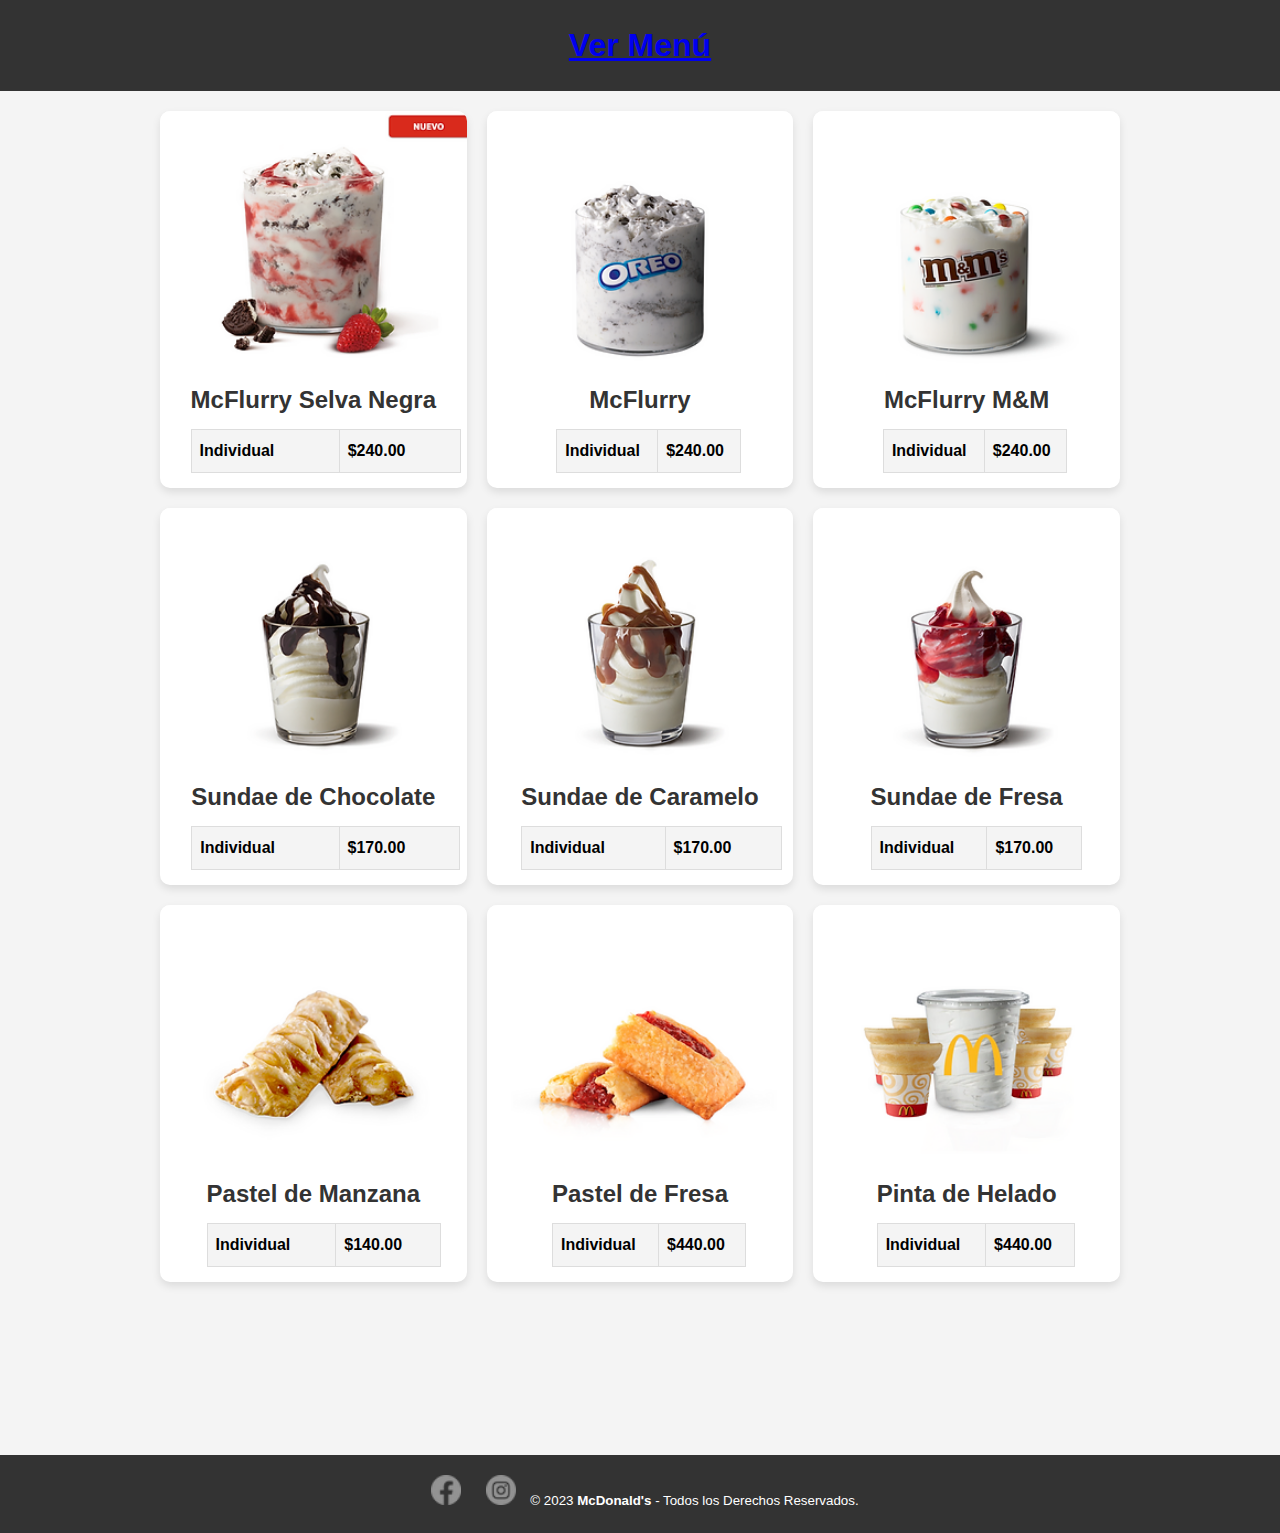
<file: Postres.html>
<!DOCTYPE html>
<html lang="es">
<head>
    <meta charset="UTF-8">
    <meta name="viewport" content="width=device-width, initial-scale=1.0">
    <title>Postres</title>
    <link rel="stylesheet" href="postres.css">
    <link rel="icon" href="img/icono.png">
</head>
<body>
    <header>
        <h1><a href="index.html">Ver Menú</h1></a>
    </header>
    <main>
        <div class="product-container">
            <div class="product">
                <img src="img/postres.1.webp" alt="Producto 1">
                <div class="product-info">
                    <h2>McFlurry Selva Negra</h2>
                    <table class="price-table">
                        <thead>
                            <tr>
                                <th>Individual</th>
                                <th>$240.00</th>
                            </tr>
                        </thead>
                    </table>
                </div>
            </div>
            <div class="product">
                <img src="img/postres.2.webp" alt="Producto 2">
                <div class="product-info">
                    <h2>McFlurry</h2>
                    <table class="price-table">
                        <thead>
                            <tr>
                                <th>Individual</th>
                                <th>$240.00</th>
                            </tr>
                        </thead>
                    </table>
                </div>
            </div>
            <div class="product">
                <img src="img/postres.3.webp" alt="Producto 3">
                <div class="product-info">
                    <h2>McFlurry M&M</h2>
                    <table class="price-table">
                        <thead>
                            <tr>
                                <th>Individual</th>
                                <th>$240.00</th>
                            </tr>
                        </thead>
                    </table>
                </div>
            </div>
            <div class="product">
                <img src="img/postres.4.webp" alt="Producto 4">
                <div class="product-info">
                    <h2>Sundae de Chocolate</h2>
                    <table class="price-table">
                        <thead>
                            <tr>
                                <th>Individual</th>
                                <th>$170.00</th>
                            </tr>
                        </thead>
                    </table>
                </div>
            </div>
            <div class="product">
                <img src="img/postres.5.webp" alt="Producto 5">
                <div class="product-info">
                    <h2>Sundae de Caramelo</h2>
                    <table class="price-table">
                        <thead>
                            <tr>
                                <th>Individual</th>
                                <th>$170.00</th>
                            </tr>
                        </thead>
                    </table>
                </div>
            </div>
            <div class="product">
                <img src="img/postres.6.webp" alt="Producto 6">
                <div class="product-info">
                    <h2>Sundae de Fresa</h2>
                    <table class="price-table">
                        <thead>
                            <tr>
                                <th>Individual</th>
                                <th>$170.00</th>
                            </tr>
                        </thead>
                    </table>
                </div>
            </div>
            <div class="product">
                <img src="img/postres.7.webp" alt="Producto 7">
                <div class="product-info">
                    <h2>Pastel de Manzana</h2>
                    <table class="price-table">
                        <thead>
                            <tr>
                                <th>Individual</th>
                                <th>$140.00</th>
                            </tr>
                        </thead>
                    </table>
                </div>
            </div>
            <div class="product">
                <img src="img/postres.8.webp" alt="Producto 8">
                <div class="product-info">
                    <h2>Pastel de Fresa</h2>
                    <table class="price-table">
                        <thead>
                            <tr>
                                <th>Individual</th>
                                <th>$440.00</th>
                            </tr>
                        </thead>
                    </table>
                </div>
            </div>
            <div class="product">
                <img src="img/postres.9.webp" alt="Producto 9">
                <div class="product-info">
                    <h2>Pinta de Helado</h2>
                    <table class="price-table">
                        <thead>
                            <tr>
                                <th>Individual</th>
                                <th>$440.00</th>
                            </tr>
                        </thead>
                    </table>
                </div>
            </div>
        </div>
    </main>
    <br>
    <br>
    <br>
    <br>
    <br>
    <br>
    <footer>
        <a href="https://www.instagram.com/mcdonaldsrd/?hl=es"><img src="img/facebook icon.webp" alt="Facebook"></a>
        <a href="https://www.facebook.com/McDonaldsDom/"><img src="img/instagram icon.webp" alt="Instagram"></a>
        <small> &copy; 2023 <b>McDonald's</b> - Todos los Derechos Reservados.</small>

    </footer>
</body>
</html>
</file>
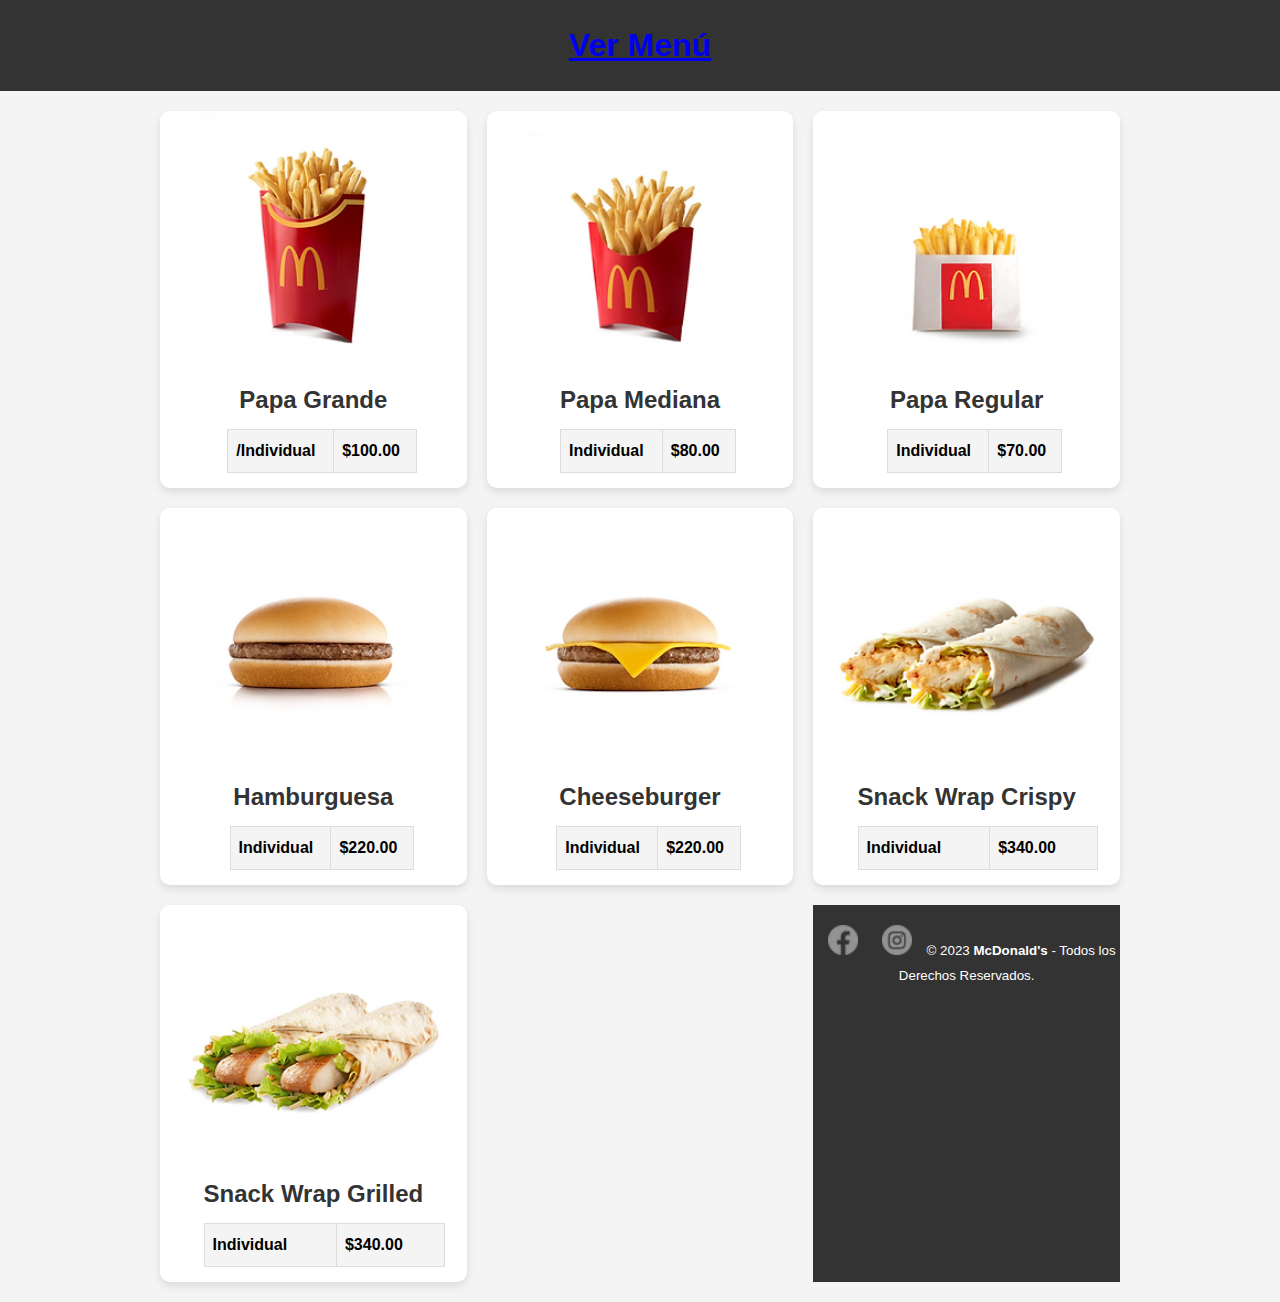
<file: snacks.html>
<!DOCTYPE html>
<html lang="es">
<head>
    <meta charset="UTF-8">
    <meta name="viewport" content="width=device-width, initial-scale=1.0">
    <title>Snakcs</title>
    <link rel="stylesheet" href="snacks.css">
    <link rel="icon" href="img/icono.png">
</head>
<body>
    <header>
        <h1><a href="index.html">Ver Menú</h1></a>
    </header>
    <main>
        <div class="product-container">
            <div class="product">
                <img src="img/snacks.1.webp" alt="Producto 1">
                <div class="product-info">
                    <h2>Papa Grande</h2>
                    <table class="price-table">
                        <thead>
                            <tr>
                                <th>/Individual</th>
                                <th>$100.00</th>
                            </tr>
                        </thead>
                    </table>
                </div>
            </div>
            <div class="product">
                <img src="img/snacks.2.webp" alt="Producto 2">
                <div class="product-info">
                    <h2>Papa Mediana</h2>
                    <table class="price-table">
                        <thead>
                            <tr>
                                <th>Individual</th>
                                <th>$80.00</th>
                            </tr>
                        </thead>
                    </table>
                </div>
            </div>
            <div class="product">
                <img src="img/snakcs.3.webp" alt="Producto 3">
                <div class="product-info">
                    <h2>Papa Regular</h2>
                    <table class="price-table">
                        <thead>
                            <tr>
                                <th>Individual</th>
                                <th>$70.00</th>
                            </tr>
                        </thead>
                    </table>
                </div>
            </div>
            <div class="product">
                <img src="img/snack.4.webp" alt="Producto 4">
                <div class="product-info">
                    <h2>Hamburguesa</h2>
                    <table class="price-table">
                        <thead>
                            <tr>
                                <th>Individual</th>
                                <th>$220.00</th>
                            </tr>
                        </thead>
                    </table>
                </div>
            </div>
            <div class="product">
                <img src="img/snack.5.webp" alt="Producto 5">
                <div class="product-info">
                    <h2>Cheeseburger</h2>
                    <table class="price-table">
                        <thead>
                            <tr>
                                <th>Individual</th>
                                <th>$220.00</th>
                            </tr>
                        </thead>
                    </table>
                </div>
            </div>
            <div class="product">
                <img src="img/snacks.6.webp" alt="Producto 6">
                <div class="product-info">
                    <h2>Snack Wrap Crispy</h2>
                    <table class="price-table">
                        <thead>
                            <tr>
                                <th>Individual</th>
                                <th>$340.00</th>
                            </tr>
                        </thead>
                    </table>
                </div>
            </div>
            <div class="product">
                <img src="img/snacks.7.webp" alt="Producto 7">
                <div class="product-info">
                    <h2>Snack Wrap Grilled</h2>
                    <table class="price-table">
                        <thead>
                            <tr>
                                <th>Individual</th>
                                <th>$340.00</th>
                            </tr>
                        </thead>
                    </table>
                </div>
            </div>
            <br>
            <br>
            <br>
            <br>
            <br>
            <br>
            <footer>
                <a href="https://www.instagram.com/mcdonaldsrd/?hl=es"><img src="img/facebook icon.webp" alt="Facebook"></a>
                <a href="https://www.facebook.com/McDonaldsDom/"><img src="img/instagram icon.webp" alt="Instagram"></a>
                <small> &copy; 2023 <b>McDonald's</b> - Todos los Derechos Reservados.</small>
        
            </footer>
</body>
</html>
</file>
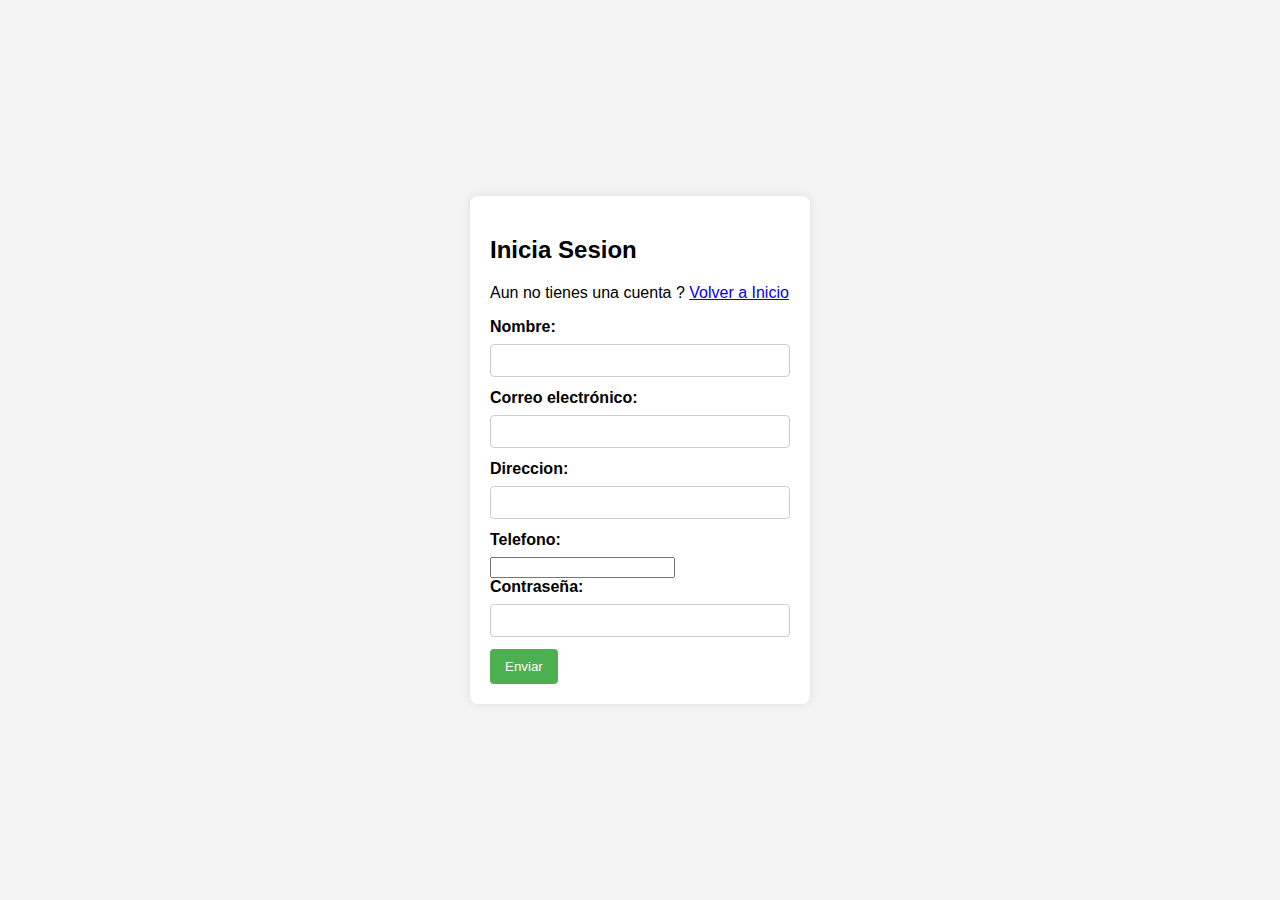
<file: Suscripcion.html>
<!DOCTYPE html>
<html lang="es">
<head>
    <meta charset="UTF-8">
    <meta name="viewport" content="width=device-width, initial-scale=1.0">
    <title>suscripcion</title>
    <link rel="stylesheet" href="suscripcion.css">
    <link rel="icon" href="img/icono.png">
</head>
<body>
    <body>
        <form class="form">
            <h2 class="form_title"> Inicia Sesion</h2>
            <p class="form_paragraph">Aun no tienes una cuenta ? <a href="index.html" class="form_link">Volver a Inicio</a></p>
            
        <form action="#" method="post">
            <label for="nombre">Nombre:</label>
            <input type="text" id="nombre" name="nombre" required>
    
            <label for="email">Correo electrónico:</label>
            <input type="email" id="email" name="email" required>
    
            <label for="nombre">Direccion:</label>
            <input type="text" id="nombre" name="nombre" required>
    
            <label for="nombre">Telefono:</label>
            <input type="number" id="telefono" name="nombre" required>
    
            <label for="password">Contraseña:</label>
            <input type="password" id="password" name="password" required>
    
            <input type="submit" value="Enviar">
        </form>
    


</body>
</html>
</file>
<file: estilo.css>
/* Estilos Generales */
body {
    font-family: Arial, sans-serif;
    margin: 0;
    padding: 0;
}

header {
    background-color: #333;
    color: white;
    padding: 10px 0;
}

nav ul {
    list-style-type: none;
    margin: 0;
    padding: 0;
    display: flex;
    justify-content: center;
}

nav ul li {
    margin: 0 15px;
}

nav ul li a {
    color: white;
    text-decoration: none;
    padding: 10px 20px;
    display: block;
}

nav ul li a:hover {
    background-color: #555;
    border-radius: 5px;
}

section {
    padding: 20px;
    text-align: center;
}

/* Slider */
.slider {
    position: relative;
    width: 100%;
    overflow: hidden;
}

.slides {
    display: flex;
    width: 500%;
    animation: slide 15s infinite;
}

.slides img {
    width: 100%;
}

@keyframes slide {
    0% { transform: translateX(0); }
    33% { transform: translateX(-33.3333%); }
    66% { transform: translateX(-66.6666%); }
    100% { transform: translateX(0);}
}


/* Secciones */
.content {
    padding: 2rem;
    text-align: center;
}

.product-list {
    display: flex;
    flex-wrap: wrap;
    justify-content: center;
    gap: 2rem;
}

.product-item {
    background-color: white;
    padding: 1rem;
    border: 1px solid #ddd;
    border-radius: 5px;
    width: 289px;
    box-shadow: 0 2px 5px rgba(0, 0, 0, 0.1);
    text-align: center;
    transition: transform 0.3s ease;
}

.product-item:hover {
    transform: scale(1.05);
}

.product-item img {
    max-width: 100%;
    border-radius: 5px;
}

.product-item h3 {
    color: #ff6b6b;
    margin: 1rem 0 0.5rem;
}

.product-item p {
    line-height: 1.4;
}

footer {
    background-color: #333;
    color: white;
    text-align: center;
    padding: 20px 0;
}

footer a {
    margin: 0 10px;
}

footer img {
    width: 30px;
    height: 30px;
}
</file>
<file: bebidas.css>
* {
    box-sizing: border-box;
    margin: 0;
    padding: 0;
    font-family: 'Arial', sans-serif;
}

body {
    background-color: #f4f4f4;
    line-height: 1.6;
}

header {
    background-color: #333;
    color: white;
    text-align: center;
    padding: 20px 0;
}

header h1 {
    font-size: 2em;
    margin: 0;
}

main {
    padding: 20px;
    max-width: 1000px;
    margin: 0 auto;
}

.product-container {
    display: grid;
    grid-template-columns: repeat(auto-fill, minmax(300px, 1fr));
    gap: 20px;
}

.product {
    background-color: white;
    border-radius: 10px;
    box-shadow: 0 4px 8px rgba(0, 0, 0, 0.1);
    overflow: hidden;
    transition: transform 0.3s ease, box-shadow 0.3s ease;
    display: flex;
    flex-direction: column;
    align-items: center;
    text-align: center;
}

.product:hover {
    transform: translateY(-10px);
    box-shadow: 0 12px 24px rgba(0, 0, 0, 0.2);
}

.product img {
    width: 100%;
    height: auto;
    display: block;
}

.product-info {
    padding: 15px;
    text-align: center;
}

.product-info h2 {
    font-size: 1.5em;
    margin-bottom: 10px;
    color: #333;
}

.price-table {
    width: 110%;
    border-collapse: collapse;
    margin-top: 10px;
}

.price-table th, .price-table td {
    border: 1px solid #ddd;
    padding: 8px;
    text-align: left;
}

.price-table th {
    background-color: #f4f4f4;
    font-weight: bold;
}

footer {
    background-color: #333;
    color: white;
    text-align: center;
    padding: 20px 0;
}

footer a {
    margin: 0 10px;
}

footer img {
    width: 30px;
    height: 30px;
}
</file>
<file: cajita feliz.css>
* {
    box-sizing: border-box;
    margin: 0;
    padding: 0;
    font-family: 'Arial', sans-serif;
}

body {
    background-color: #f4f4f4;
    line-height: 1.6;
}

header {
    background-color: #333;
    color: white;
    text-align: center;
    padding: 20px 0;
}

header h1 {
    font-size: 2em;
    margin: 0;
}

main {
    padding: 20px;
    max-width: 1000px;
    margin: 0 auto;
}

.product-container {
    display: grid;
    grid-template-columns: repeat(auto-fill, minmax(300px, 1fr));
    gap: 20px;
}

.product {
    background-color: white;
    border-radius: 10px;
    box-shadow: 0 4px 8px rgba(0, 0, 0, 0.1);
    overflow: hidden;
    transition: transform 0.3s ease, box-shadow 0.3s ease;
    display: flex;
    flex-direction: column;
    align-items: center;
    text-align: center;
}

.product:hover {
    transform: translateY(-10px);
    box-shadow: 0 12px 24px rgba(0, 0, 0, 0.2);
}

.product img {
    width: 100%;
    height: auto;
    display: block;
}

.product-info {
    padding: 15px;
    text-align: center;
}

.product-info h2 {
    font-size: 1.5em;
    margin-bottom: 10px;
    color: #333;
}

.price-table {
    width: 110%;
    border-collapse: collapse;
    margin-top: 10px;
}

.price-table th, .price-table td {
    border: 1px solid #ddd;
    padding: 8px;
    text-align: left;
}

.price-table th {
    background-color: #f4f4f4;
    font-weight: bold;
}

footer {
    background-color: #333;
    color: white;
    text-align: center;
    padding: 20px 0;
}

footer a {
    margin: 0 10px;
}

footer img {
    width: 30px;
    height: 30px;
}
</file>
<file: mcahorro.css>
* {
    box-sizing: border-box;
    margin: 0;
    padding: 0;
    font-family: 'Arial', sans-serif;
}

body {
    background-color: #f4f4f4;
    line-height: 1.6;
}

header {
    background-color: #333;
    color: white;
    text-align: center;
    padding: 20px 0;
}

header h1 {
    font-size: 2em;
    margin: 0;
}

main {
    padding: 20px;
    max-width: 1000px;
    margin: 0 auto;
}

.product-container {
    display: grid;
    grid-template-columns: repeat(auto-fill, minmax(300px, 1fr));
    gap: 20px;
}

.product {
    background-color: white;
    border-radius: 10px;
    box-shadow: 0 4px 8px rgba(0, 0, 0, 0.1);
    overflow: hidden;
    transition: transform 0.3s ease, box-shadow 0.3s ease;
    display: flex;
    flex-direction: column;
    align-items: center;
    text-align: center;
}

.product:hover {
    transform: translateY(-10px);
    box-shadow: 0 12px 24px rgba(0, 0, 0, 0.2);
}

.product img {
    width: 100%;
    height: auto;
    display: block;
}

.product-info {
    padding: 15px;
    text-align: center;
}

.product-info h2 {
    font-size: 1.5em;
    margin-bottom: 10px;
    color: #333;
}

.price-table {
    width: 110%;
    border-collapse: collapse;
    margin-top: 10px;
}

.price-table th, .price-table td {
    border: 1px solid #ddd;
    padding: 8px;
    text-align: left;
}

.price-table th {
    background-color: #f4f4f4;
    font-weight: bold;
}

footer {
    background-color: #333;
    color: white;
    text-align: center;
    padding: 20px 0;
}

footer a {
    margin: 0 10px;
}

footer img {
    width: 30px;
    height: 30px;
}
</file>
<file: mcburguer.css>
* {
    box-sizing: border-box;
    margin: 0;
    padding: 0;
    font-family: 'Arial', sans-serif;
}

body {
    background-color: #f4f4f4;
    line-height: 1.6;
}

header {
    background-color: #333;
    color: white;
    text-align: center;
    padding: 20px 0;
}

header h1 {
    font-size: 2em;
    margin: 0;
}

main {
    padding: 20px;
    max-width: 1000px;
    margin: 0 auto;
}

.product-container {
    display: grid;
    grid-template-columns: repeat(auto-fill, minmax(300px, 1fr));
    gap: 20px;
}

.product {
    background-color: white;
    border-radius: 10px;
    box-shadow: 0 4px 8px rgba(0, 0, 0, 0.1);
    overflow: hidden;
    transition: transform 0.3s ease, box-shadow 0.3s ease;
    display: flex;
    flex-direction: column;
    align-items: center;
    text-align: center;
}

.product:hover {
    transform: translateY(-10px);
    box-shadow: 0 12px 24px rgba(0, 0, 0, 0.2);
}

.product img {
    width: 100%;
    height: auto;
    display: block;
}

.product-info {
    padding: 15px;
    text-align: center;
}

.product-info h2 {
    font-size: 1.5em;
    margin-bottom: 10px;
    color: #333;
}

.price-table {
    width: 110%;
    border-collapse: collapse;
    margin-top: 10px;
}

.price-table th, .price-table td {
    border: 1px solid #ddd;
    padding: 8px;
    text-align: left;
}

.price-table th {
    background-color: #f4f4f4;
    font-weight: bold;
}

footer {
    background-color: #333;
    color: white;
    text-align: center;
    padding: 20px 0;
}

footer a {
    margin: 0 10px;
}

footer img {
    width: 30px;
    height: 30px;
}
</file>
<file: mcwraps.css>
* {
    box-sizing: border-box;
    margin: 0;
    padding: 0;
    font-family: 'Arial', sans-serif;
}

body {
    background-color: #f4f4f4;
    line-height: 1.6;
}

header {
    background-color: #333;
    color: white;
    text-align: center;
    padding: 20px 0;
}

header h1 {
    font-size: 2em;
    margin: 0;
}

main {
    padding: 20px;
    max-width: 1000px;
    margin: 0 auto;
}

.product-container {
    display: grid;
    grid-template-columns: repeat(auto-fill, minmax(300px, 1fr));
    gap: 20px;
}

.product {
    background-color: white;
    border-radius: 10px;
    box-shadow: 0 4px 8px rgba(0, 0, 0, 0.1);
    overflow: hidden;
    transition: transform 0.3s ease, box-shadow 0.3s ease;
    display: flex;
    flex-direction: column;
    align-items: center;
    text-align: center;
}

.product:hover {
    transform: translateY(-10px);
    box-shadow: 0 12px 24px rgba(0, 0, 0, 0.2);
}

.product img {
    width: 100%;
    height: auto;
    display: block;
}

.product-info {
    padding: 15px;
    text-align: center;
}

.product-info h2 {
    font-size: 1.5em;
    margin-bottom: 10px;
    color: #333;
}

.price-table {
    width: 110%;
    border-collapse: collapse;
    margin-top: 10px;
}

.price-table th, .price-table td {
    border: 1px solid #ddd;
    padding: 8px;
    text-align: left;
}

.price-table th {
    background-color: #f4f4f4;
    font-weight: bold;
}

footer {
    background-color: #333;
    color: white;
    text-align: center;
    padding: 20px 0;
}

footer a {
    margin: 0 10px;
}

footer img {
    width: 30px;
    height: 30px;
}
</file>
<file: pollo.css>
* {
    box-sizing: border-box;
    margin: 0;
    padding: 0;
    font-family: 'Arial', sans-serif;
}

body {
    background-color: #f4f4f4;
    line-height: 1.6;
}

header {
    background-color: #333;
    color: white;
    text-align: center;
    padding: 20px 0;
}

header h1 {
    font-size: 2em;
    margin: 0;
}

main {
    padding: 20px;
    max-width: 1000px;
    margin: 0 auto;
}

.product-container {
    display: grid;
    grid-template-columns: repeat(auto-fill, minmax(300px, 1fr));
    gap: 20px;
}

.product {
    background-color: white;
    border-radius: 10px;
    box-shadow: 0 4px 8px rgba(0, 0, 0, 0.1);
    overflow: hidden;
    transition: transform 0.3s ease, box-shadow 0.3s ease;
    display: flex;
    flex-direction: column;
    align-items: center;
    text-align: center;
}

.product:hover {
    transform: translateY(-10px);
    box-shadow: 0 12px 24px rgba(0, 0, 0, 0.2);
}

.product img {
    width: 100%;
    height: auto;
    display: block;
}

.product-info {
    padding: 15px;
    text-align: center;
}

.product-info h2 {
    font-size: 1.5em;
    margin-bottom: 10px;
    color: #333;
}

.price-table {
    width: 110%;
    border-collapse: collapse;
    margin-top: 10px;
}

.price-table th, .price-table td {
    border: 1px solid #ddd;
    padding: 8px;
    text-align: left;
}

.price-table th {
    background-color: #f4f4f4;
    font-weight: bold;
}

footer {
    background-color: #333;
    color: white;
    text-align: center;
    padding: 20px 0;
}

footer a {
    margin: 0 10px;
}

footer img {
    width: 30px;
    height: 30px;
}
</file>
<file: postres.css>
* {
    box-sizing: border-box;
    margin: 0;
    padding: 0;
    font-family: 'Arial', sans-serif;
}

body {
    background-color: #f4f4f4;
    line-height: 1.6;
}

header {
    background-color: #333;
    color: white;
    text-align: center;
    padding: 20px 0;
}

header h1 {
    font-size: 2em;
    margin: 0;
}

main {
    padding: 20px;
    max-width: 1000px;
    margin: 0 auto;
}

.product-container {
    display: grid;
    grid-template-columns: repeat(auto-fill, minmax(300px, 1fr));
    gap: 20px;
}

.product {
    background-color: white;
    border-radius: 10px;
    box-shadow: 0 4px 8px rgba(0, 0, 0, 0.1);
    overflow: hidden;
    transition: transform 0.3s ease, box-shadow 0.3s ease;
    display: flex;
    flex-direction: column;
    align-items: center;
    text-align: center;
}

.product:hover {
    transform: translateY(-10px);
    box-shadow: 0 12px 24px rgba(0, 0, 0, 0.2);
}

.product img {
    width: 100%;
    height: auto;
    display: block;
}

.product-info {
    padding: 15px;
    text-align: center;
}

.product-info h2 {
    font-size: 1.5em;
    margin-bottom: 10px;
    color: #333;
}

.price-table {
    width: 110%;
    border-collapse: collapse;
    margin-top: 10px;
}

.price-table th, .price-table td {
    border: 1px solid #ddd;
    padding: 8px;
    text-align: left;
}

.price-table th {
    background-color: #f4f4f4;
    font-weight: bold;
}

footer {
    background-color: #333;
    color: white;
    text-align: center;
    padding: 20px 0;
}

footer a {
    margin: 0 10px;
}

footer img {
    width: 30px;
    height: 30px;
}
</file>
<file: snacks.css>
* {
    box-sizing: border-box;
    margin: 0;
    padding: 0;
    font-family: 'Arial', sans-serif;
}

body {
    background-color: #f4f4f4;
    line-height: 1.6;
}

header {
    background-color: #333;
    color: white;
    text-align: center;
    padding: 20px 0;
}

header h1 {
    font-size: 2em;
    margin: 0;
}

main {
    padding: 20px;
    max-width: 1000px;
    margin: 0 auto;
}

.product-container {
    display: grid;
    grid-template-columns: repeat(auto-fill, minmax(300px, 1fr));
    gap: 20px;
}

.product {
    background-color: white;
    border-radius: 10px;
    box-shadow: 0 4px 8px rgba(0, 0, 0, 0.1);
    overflow: hidden;
    transition: transform 0.3s ease, box-shadow 0.3s ease;
    display: flex;
    flex-direction: column;
    align-items: center;
    text-align: center;
}

.product:hover {
    transform: translateY(-10px);
    box-shadow: 0 12px 24px rgba(0, 0, 0, 0.2);
}

.product img {
    width: 100%;
    height: auto;
    display: block;
}

.product-info {
    padding: 15px;
    text-align: center;
}

.product-info h2 {
    font-size: 1.5em;
    margin-bottom: 10px;
    color: #333;
}

.price-table {
    width: 110%;
    border-collapse: collapse;
    margin-top: 10px;
}

.price-table th, .price-table td {
    border: 1px solid #ddd;
    padding: 8px;
    text-align: left;
}

.price-table th {
    background-color: #f4f4f4;
    font-weight: bold;
}

footer {
    background-color: #333;
    color: white;
    text-align: center;
    padding: 20px 0;
}

footer a {
    margin: 0 10px;
}

footer img {
    width: 30px;
    height: 30px;
}
</file>
<file: suscripcion.css>
*{
    font-family: 'Poppins', sans-serif;
}
body {
    font-family: Arial, sans-serif;
    background-color: #f4f4f4;
    margin: 0;
    padding: 0;
    display: flex;
    align-items: center;
    justify-content: center;
    height: 100vh;
}

form {
    background-color: #fff;
    padding: 20px;
    border-radius: 8px;
    box-shadow: 0 0 10px rgba(0, 0, 0, 0.1);
    width: 300px;
}

label {
    display: block;
    margin-bottom: 8px;
    font-weight: bold;
}

input[type="text"],
input[type="email"],
input[type="password"] {
    width: 100%;
    padding: 8px;
    margin-bottom: 12px;
    box-sizing: border-box;
    border: 1px solid #ccc;
    border-radius: 4px;
}

input[type="submit"] {
    background-color: #4caf50;
    color: #fff;
    padding: 10px 15px;
    border: none;
    border-radius: 4px;
    cursor: pointer;
}

input[type="submit"]:hover {
    background-color: #45a049;
}
</file>
